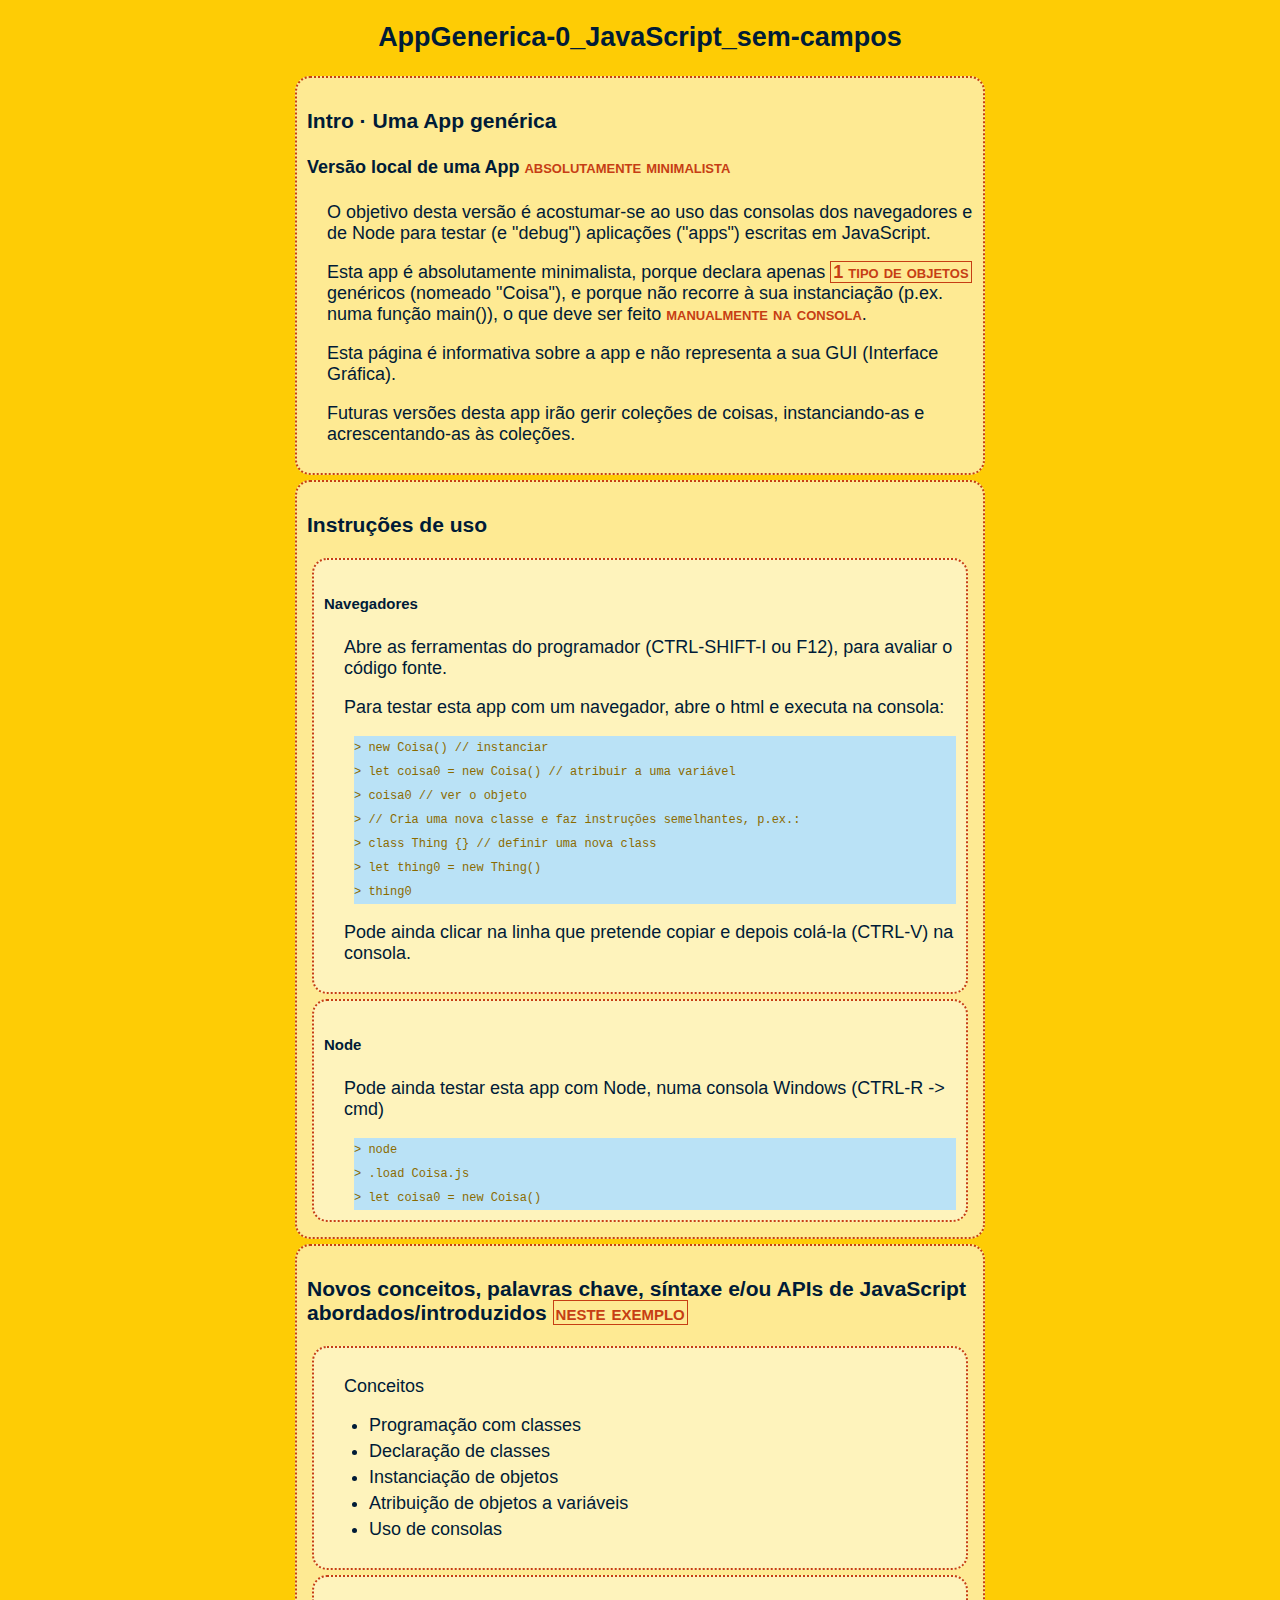
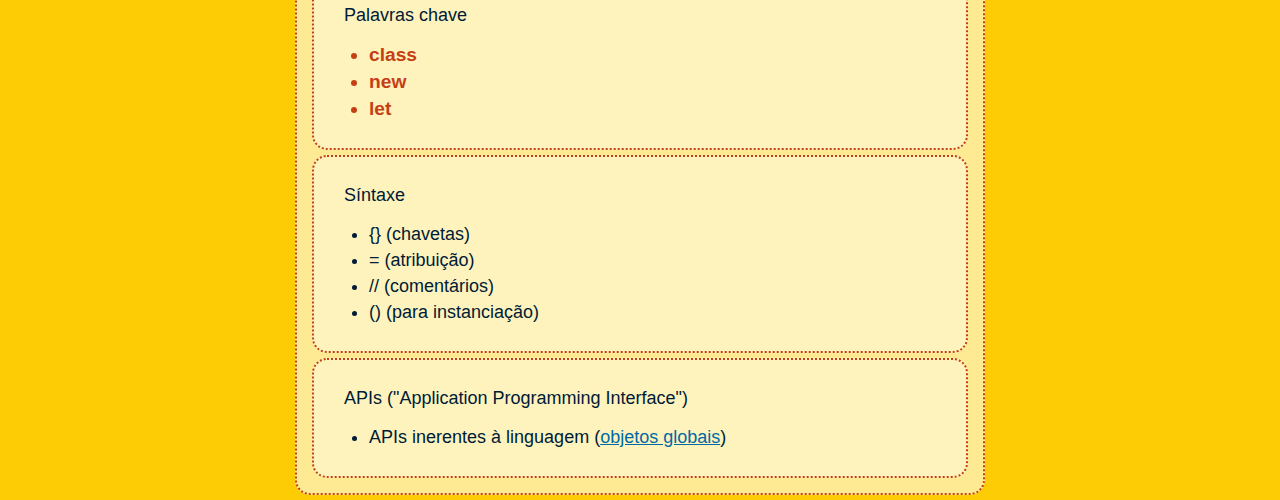
<file: AppGenerica-0_JavaScript_sem-campos-master/index.html>
<!DOCTYPE html>
<html>

	<head>
		<title>AppGenerica-0_JavaScript_sem-campos</title>
		<link rel="stylesheet" href="estilo.css" />
		<meta charset="UTF-8">
		<script src="Coisa.js"></script>
		<script src="preparar.js">// este script não pertence à formação</script>
	</head>

	<body onload="preparar()">
		<h2>AppGenerica-0_JavaScript_sem-campos</h2>
		<article id="intro">
			<header>
				<h3>Intro · Uma App genérica</h3>
				<h4>Versão local de uma App <span>absolutamente minimalista</span></h4>
			</header>
			<p>O objetivo desta versão é acostumar-se ao uso das consolas dos navegadores e de Node para testar (e "debug") aplicações ("apps") escritas em JavaScript.</p>
			<p>
				Esta app é absolutamente minimalista, porque declara apenas <span class="quadro">1 tipo de objetos</span> genéricos (nomeado "Coisa"),
				e porque não recorre à sua instanciação (p.ex. numa função main()), o que deve ser feito <span>manualmente na consola</span>.
			</p>
			<p>Esta página é informativa sobre a app e não representa a sua GUI (Interface Gráfica).</p>
			<p>Futuras versões desta app irão gerir coleções de coisas, instanciando-as e acrescentando-as às coleções.</p>
		</article>
		<article id="uso">
			<header>
				<h3>Instruções de uso</h3>
			</header>
			<section>
				<h5>Navegadores</h5>
				<p>Abre as ferramentas do programador (CTRL-SHIFT-I ou F12), para avaliar o código fonte.</p>
				<p>Para testar esta app com um navegador, abre o html e executa na consola:</p>
				<div class="copiável">
					<code>new Coisa() // instanciar</code>
					<code>let coisa0 = new Coisa() // atribuir a uma variável</code>
					<code>coisa0 // ver o objeto</code>
					<code>// Cria uma nova classe e faz instruções semelhantes, p.ex.:</code>
					<code>class Thing {} // definir uma nova class</code>
					<code>let thing0 = new Thing()</code>
					<code>thing0</code>
				</div>
				<p>Pode ainda clicar na linha que pretende copiar e depois colá-la (CTRL-V)  na consola.</p>
			</section>
			<section>
				<h5>Node</h5>
				<p>Pode ainda testar esta app com Node, numa consola Windows (CTRL-R -> cmd)</p>
				<code>node</code>
				<code>.load Coisa.js</code>
				<code>let coisa0 = new Coisa()</code>
			</section>
		</article>
		<article id="tópicos">
			<header>
				<h3>Novos conceitos, palavras chave, síntaxe e/ou APIs de JavaScript abordados/introduzidos <span class="quadro">neste exemplo</span></h3>
			</header>
			<section id="conceitos">
				<p>Conceitos</p>
				<ul>
					<li>Programação com classes</li>
					<li>Declaração de classes</li>
					<li>Instanciação de objetos</li>
					<li>Atribuição de objetos a variáveis</li>
					<li>Uso de consolas</li>
				</ul>
			</section>
			<section id="palavras">
				<p>Palavras chave</p>
				<ul>
					<li>class</li>
					<li>new</li>
					<li>let</li>
				</ul>
			</section>
			<section id="síntaxe">
				<p>Síntaxe</p>
				<ul>
					<li>{} (chavetas)</li>
					<li>= (atribuição)</li>
					<li>// (comentários)</li>
					<li>() (para instanciação)</li>
				</ul>
			</section>
			<section id="APIs">
				<p>APIs ("Application Programming Interface")</p>
				<ul>
					<li>APIs inerentes à linguagem (<a href="https://developer.mozilla.org/en-US/docs/Web/JavaScript/Reference/Global_Objects" target="_blank">objetos globais</a>)</li>
				</ul>
			</section>
		</article>
	</body>

</html>
</file>
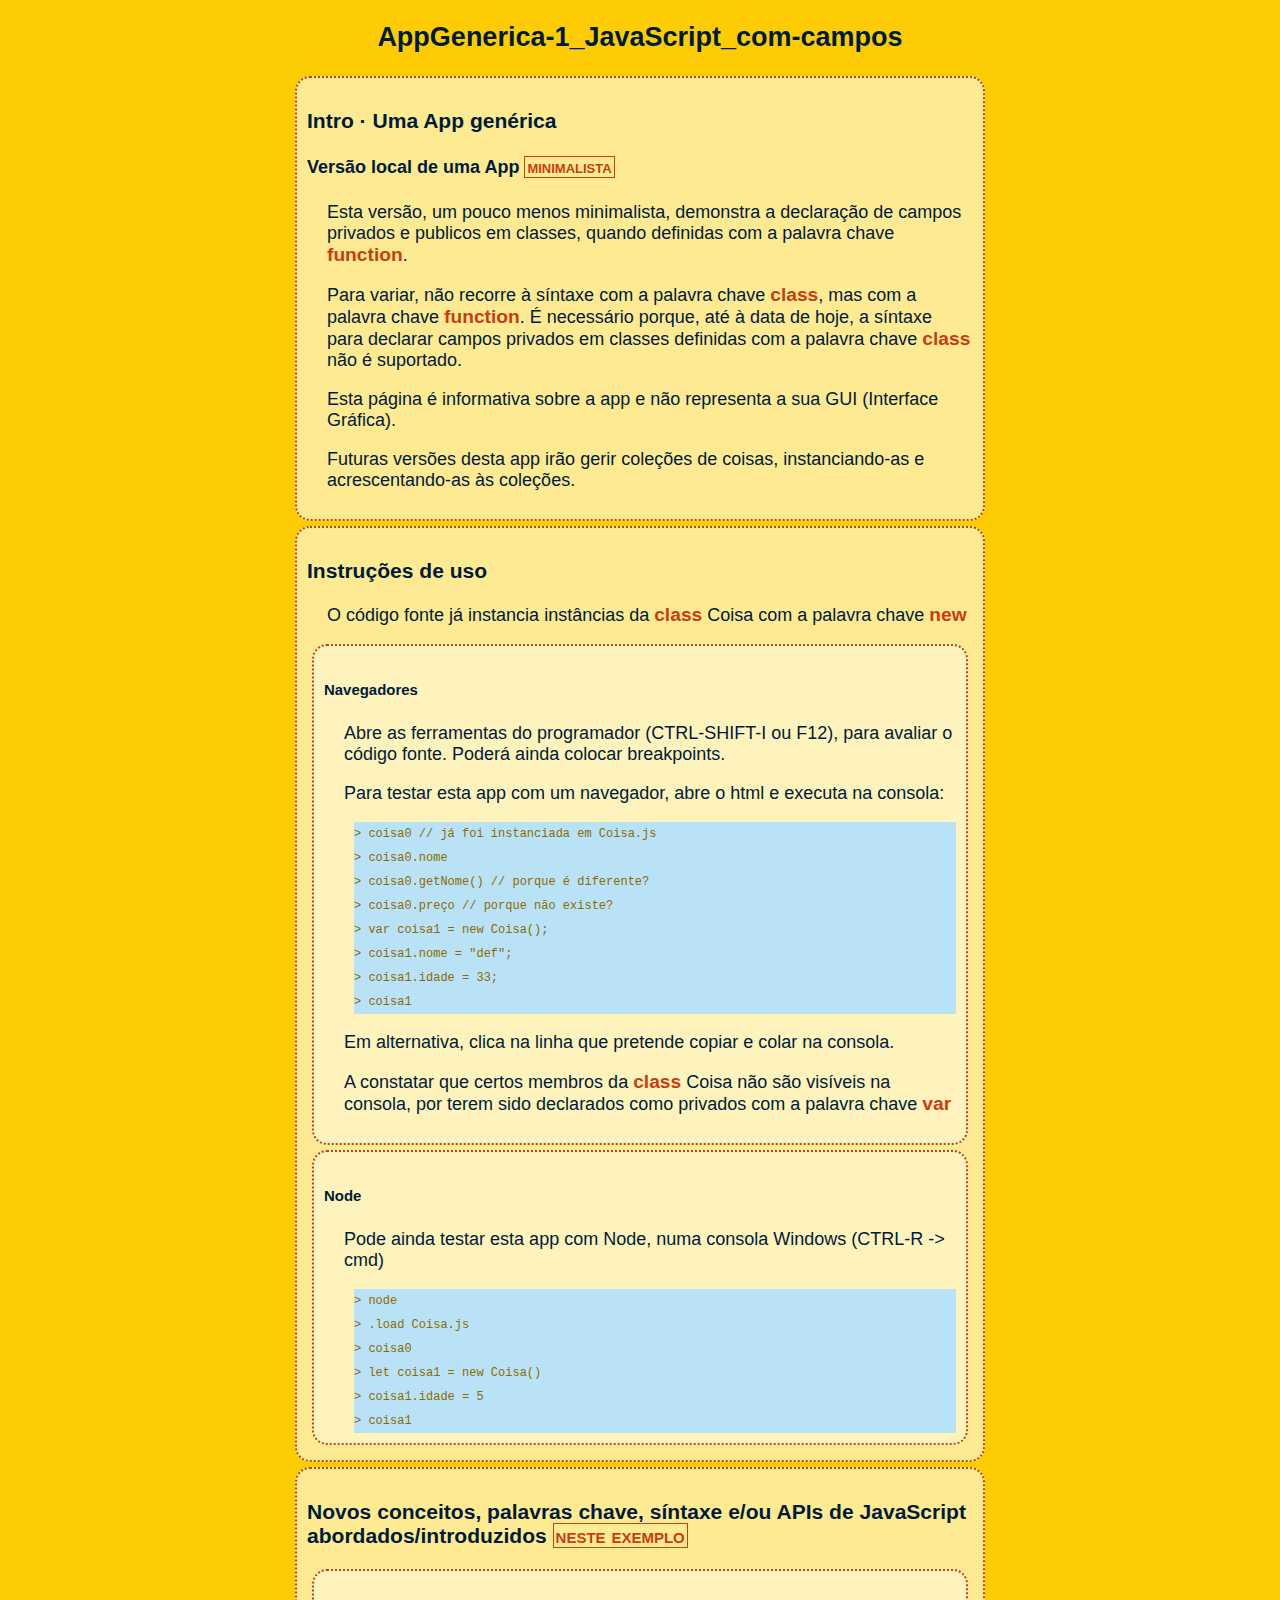
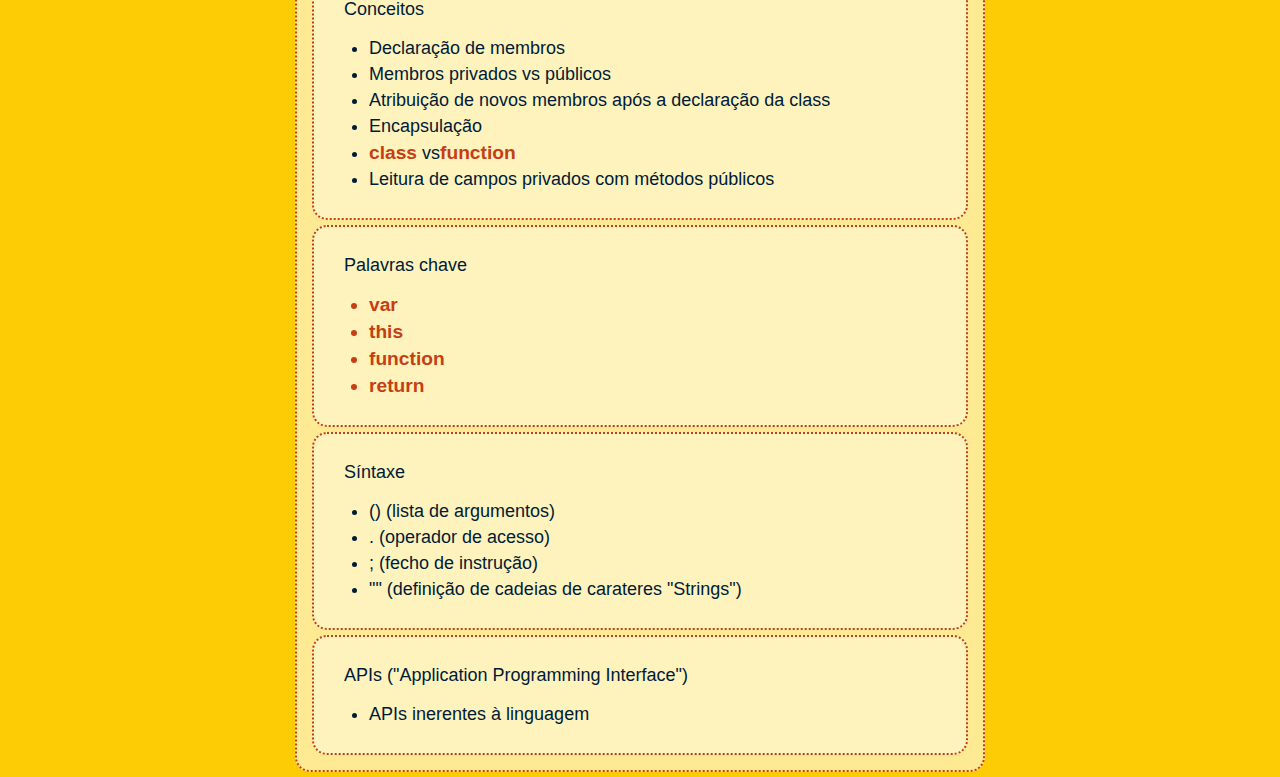
<file: AppGenerica-1_JavaScript_com-campos-master/index.html>
<!DOCTYPE html>
<html>

	<head>
		<title>AppGenerica-1_JavaScript_com-campos</title>
		<link rel="stylesheet" href="estilo.css" />
		<meta charset="UTF-8">
		<script src="Coisa.js"></script>
		<script src="preparar.js"></script>
	</head>

	<body onload="preparar()">
		<h2>AppGenerica-1_JavaScript_com-campos</h2>
		<article id="intro">
			<header>
				<h3>Intro · Uma App genérica</h3>
				<h4>Versão local de uma App <span class="quadro">minimalista</span></h4>
			</header>
			<p>
				Esta versão, um pouco menos minimalista, demonstra a declaração de campos privados e publicos em classes, quando definidas com a palavra chave <span class="keyword">function</span>.
			</p>
			<p>
				Para variar, não recorre à síntaxe com a palavra chave <span class="keyword">class</span>, mas com a palavra chave <span class="keyword">function</span>.
				É necessário porque, até à data de hoje, a síntaxe para declarar campos privados em classes definidas com a palavra chave <span class="keyword">class</span> não é suportado.
			</p>
			<p>Esta página é informativa sobre a app e não representa a sua GUI (Interface Gráfica).</p>
			<p>Futuras versões desta app irão gerir coleções de coisas, instanciando-as e acrescentando-as às coleções.</p>
		</article>
		<article id="uso">
			<header>
				<h3>Instruções de uso</h3>
				<p>O código fonte já instancia instâncias da <span class="keyword">class</span> Coisa com a palavra chave <span class="keyword">new</span></p>
			</header>
			<section>
				<h5>Navegadores</h5>
				<p>Abre as ferramentas do programador (CTRL-SHIFT-I ou F12), para avaliar o código fonte. Poderá ainda colocar breakpoints.</p>
				<p>Para testar esta app com um navegador, abre o html e executa na consola:</p>
				<div class="copiável">
					<code>coisa0  // já foi instanciada em Coisa.js</code>
					<code>coisa0.nome</code>
					<code>coisa0.getNome() // porque é diferente?</code>
					<code>coisa0.preço // porque não existe?</code>
					<code>var coisa1 = new Coisa();</code>
					<code>coisa1.nome = "def";</code>
					<code>coisa1.idade = 33;</code>
					<code>coisa1 </code>
				</div>
				<p>Em alternativa, clica na linha que pretende copiar e colar na consola.</p>
				<p>A constatar que certos membros da <span class="keyword">class</span> Coisa não são visíveis na consola, por terem sido declarados como privados com a palavra chave  <span class="keyword">var</span></p>
			</section>
			<section>
				<h5>Node</h5>
				<p>Pode ainda testar esta app com Node, numa consola Windows (CTRL-R -> cmd)</p>
				<code>node</code>
				<code>.load Coisa.js</code>
				<code>coisa0</code>
				<code>let coisa1 = new Coisa()</code>
				<code>coisa1.idade = 5</code>
				<code>coisa1</code>
			</section>
		</article>
		<article id="tópicos">
			<header>
				<h3>Novos conceitos, palavras chave, síntaxe e/ou APIs de JavaScript abordados/introduzidos <span class="quadro">neste exemplo</span></h3>
			</header>
			<section id="conceitos">
				<p>Conceitos</p>
				<ul>
					<li>Declaração de membros</li>
					<li>Membros privados vs públicos</li>
					<li>Atribuição de novos membros após a declaração da class</li>
					<li>Encapsulação</li>
					<li><span class="keyword">class</span> vs<span class="keyword">function</span></li>
					<li>Leitura de campos privados com métodos públicos</li>
				</ul>
			</section>
			<section id="palavras">
				<p>Palavras chave</p>
				<ul>
					<li>var</li>
					<li>this</li>
					<li>function</li>
					<li>return</li>
				</ul>
			</section>
			<section id="síntaxe">
				<p>Síntaxe</p>
				<ul>
					<li>() (lista de argumentos)</li>
					<li>. (operador de acesso)</li>
					<li>; (fecho de instrução)</li>
					<li>"" (definição de cadeias de carateres "Strings")</li>
				</ul>
			</section>
			<section id="APIs">
				<p>APIs ("Application Programming Interface")</p>
				<ul>
					<li>APIs inerentes à linguagem</li>
				</ul>
			</section>
		</article>
	</body>

</html>
</file>
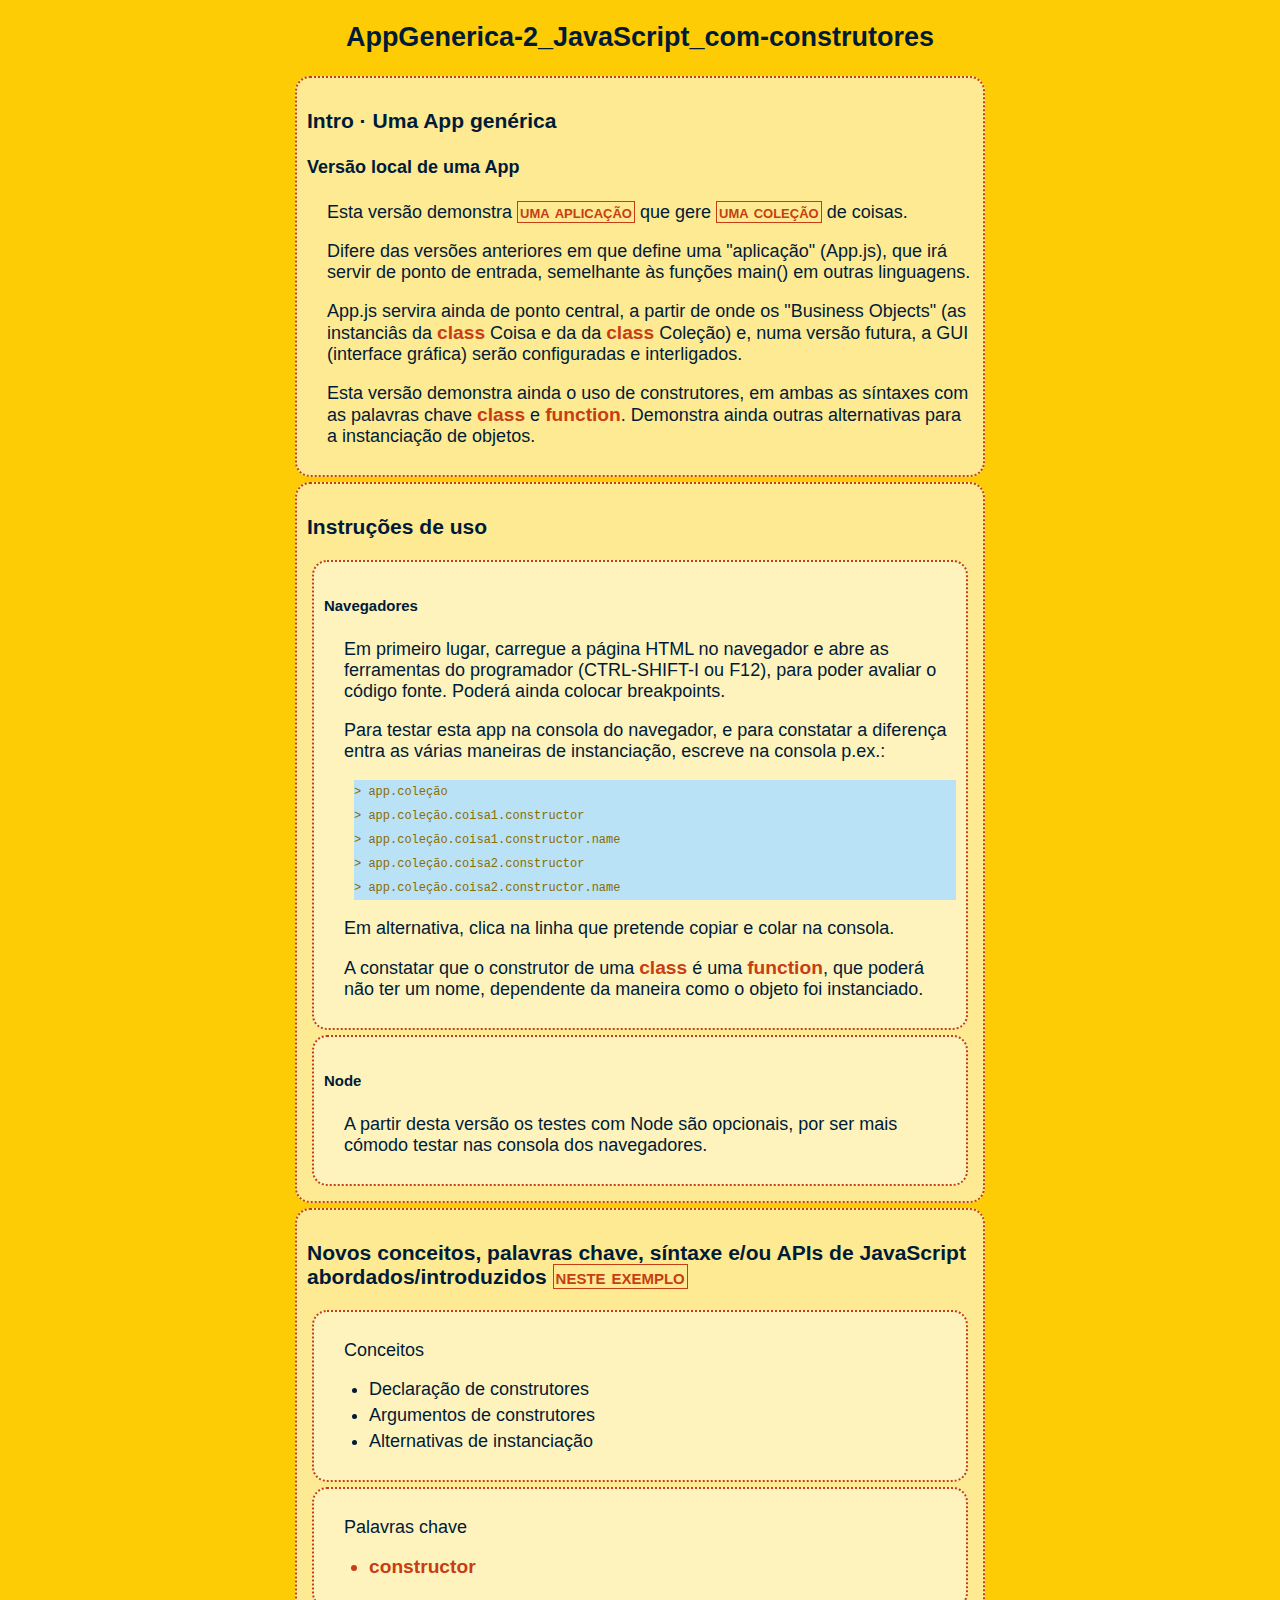
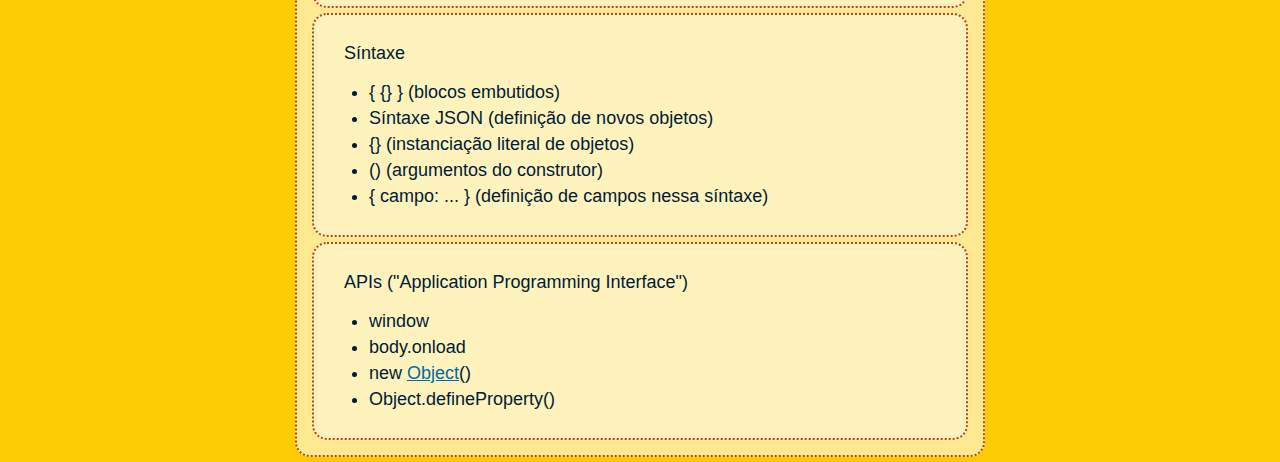
<file: AppGenerica-2_JavaScript_com-construtores-master/index.html>
<!DOCTYPE html>
<html>
	<head>
		<title>AppGenerica-2_JavaScript_com-construtores</title>
		<link rel="stylesheet" href="estilo.css" />
		<meta charset="UTF-8">
		<script src="App.js"></script>
		<script src="Coleção.js"></script>
		<script src="Coisa.js"></script>
		<script src="preparar.js"></script>
	</head>
	<body onload="preparar();window.app = new App()">
		<h2>AppGenerica-2_JavaScript_com-construtores</h2>
		<article id="intro">
			<header>
				<h3>Intro · Uma App genérica</h3>
				<h4>Versão local de uma App</h4>
			</header>
			<p>Esta versão demonstra <span class="quadro">uma aplicação</span> que gere <span class="quadro">uma coleção</span> de coisas.</p>
			<p>	Difere das versões anteriores em que define uma "aplicação" (App.js), que irá servir de ponto de entrada, semelhante às funções main() em outras linguagens.</p>
			<p>
				App.js servira ainda de ponto central, a partir de onde os "Business Objects"
				(as instanciâs da <span class="keyword">class</span> Coisa e da da <span class="keyword">class</span> Coleção)
				e, numa versão futura, a GUI (interface gráfica) serão configuradas e interligados.
			</p>
			<p>
				Esta versão demonstra ainda o uso de construtores, em ambas as síntaxes com as palavras chave <span class="keyword">class</span> e <span class="keyword">function</span>.
				Demonstra ainda outras alternativas para a instanciação de objetos.
			</p>
		</article>
		<article id="uso">
			<header>
				<h3>Instruções de uso</h3>
				<p></p>
			</header>
			<section>
				<h5>Navegadores</h5>
				<p>Em primeiro lugar, carregue a página HTML no navegador e abre as ferramentas do programador (CTRL-SHIFT-I ou F12), para poder avaliar o código fonte. Poderá ainda colocar breakpoints.</p>
				<p>Para testar esta app na consola do navegador, e para constatar a diferença entra as várias maneiras de instanciação, escreve na consola p.ex.:</p>
				<div class="copiável">
					<code>app.coleção</code>
					<code>app.coleção.coisa1.constructor</code>
					<code>app.coleção.coisa1.constructor.name</code>
					<code>app.coleção.coisa2.constructor</code>
					<code>app.coleção.coisa2.constructor.name</code>
				</div>
				<p>Em alternativa, clica na linha que pretende copiar e colar na consola.</p>
				<p>A constatar que o construtor de uma <span class="keyword">class</span> é uma <span class="keyword">function</span>, que poderá não ter um nome, dependente da maneira como o objeto foi instanciado.</p>
			</section>
			<section>
				<h5>Node</h5>
				<p>A partir desta versão os testes com Node são opcionais, por ser mais cómodo testar nas consola dos navegadores.</p>
			</section>
		</article>

		<article id="tópicos">
			<header>
				<h3>Novos conceitos, palavras chave, síntaxe e/ou APIs de JavaScript abordados/introduzidos <span class="quadro">neste exemplo</span></h3>
			</header>
			<section id="conceitos">
				<p>Conceitos</p>
				<ul>
					<li>Declaração de construtores</li>
					<li>Argumentos de construtores</li>
					<li>Alternativas de instanciação</li>
				</ul>
			</section>
			<section id="palavras">
				<p>Palavras chave</p>
				<ul>
					<li>constructor</li>
				</ul>
			</section>
			<section id="síntaxe">
				<p>Síntaxe</p>
				<ul>
					<li>{ {} } (blocos embutidos)</li>
					<li>Síntaxe JSON (definição de novos objetos)</li>
					<li>{} (instanciação literal de objetos)</li>
					<li>() (argumentos do construtor)</li>
					<li>{ campo: ... } (definição de campos nessa síntaxe)</li>
				</ul>
			</section>
			<section id="APIs">
				<p>APIs ("Application Programming Interface")</p>
				<ul>
					<li>window</li>
					<li>body.onload</li>
					<li>new <a href="https://developer.mozilla.org/en-US/docs/Web/JavaScript/Reference/Global_Objects/Object" target="_blank">Object</a>()</li>
					<li>Object.defineProperty()</li>
				</ul>
			</section>
		</article>

	</body>
</html>
</file>
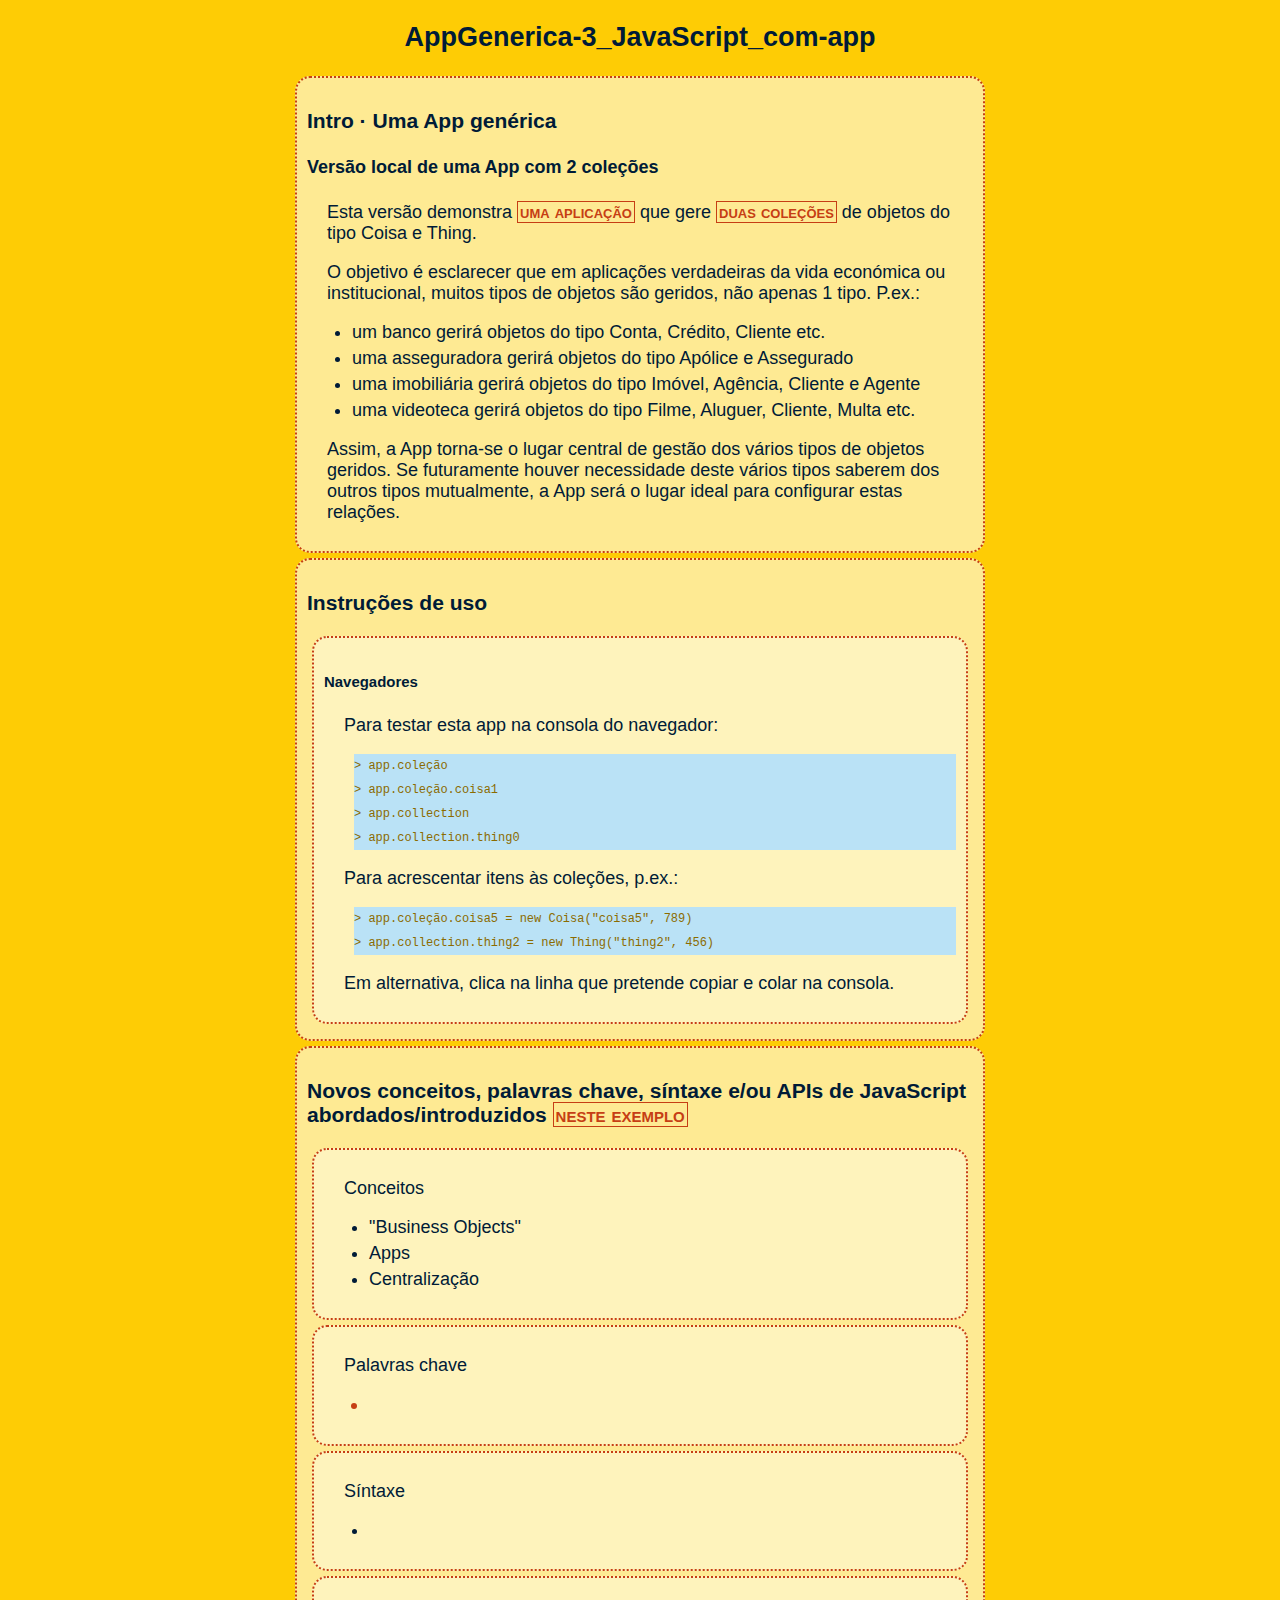
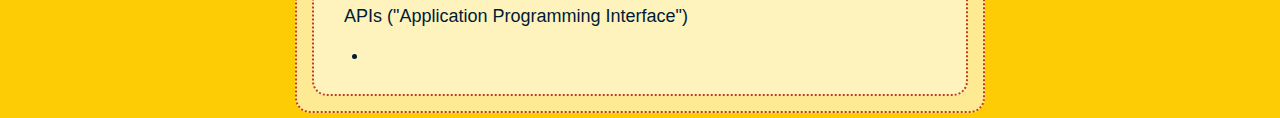
<file: AppGenerica-3_JavaScript_com-app-master/index.html>
<!DOCTYPE html>
<html>
	<head>
		<title>AppGenerica-3_JavaScript_com-app</title>
		<meta charset="UTF-8">
		<link rel="stylesheet" href="estilo.css"/>
		<script src="App.js"></script>
		<script src="Coleção.js"></script>
		<script src="Coisa.js"></script>
		<script src="Collection.js"></script>
		<script src="Thing.js"></script>
		<script src="preparar.js"></script>
	</head>
	<body onload="preparar();window.app = new App()">
		<h2>AppGenerica-3_JavaScript_com-app</h2>
		<article id="intro">
			<header>
				<h3>Intro · Uma App genérica</h3>
				<h4>Versão local de uma App com  2 coleções</h4>
			</header>
			<p>Esta versão demonstra <span class="quadro">uma aplicação</span> que gere <span class="quadro">duas coleções</span> de objetos do tipo Coisa e Thing.</p>
			<p>O objetivo é esclarecer que em aplicações verdadeiras da vida económica ou institucional, muitos tipos de objetos são geridos, não apenas 1 tipo. P.ex.:</p>
			<ul>
				<li>um banco gerirá objetos do tipo Conta, Crédito, Cliente etc.</li>
				<li>uma asseguradora gerirá objetos do tipo Apólice e Assegurado</li>
				<li>uma imobiliária gerirá objetos do tipo Imóvel, Agência, Cliente e Agente</li>
				<li>uma videoteca gerirá objetos do tipo Filme, Aluguer, Cliente, Multa etc.</li>
			</ul>
			<p>Assim, a App torna-se o lugar central de gestão dos vários tipos de objetos geridos.
				Se futuramente houver necessidade deste vários tipos saberem dos outros tipos mutualmente, a App será o lugar ideal para configurar estas relações.</p>
		</article>
		<article id="uso">
			<header>
				<h3>Instruções de uso</h3>
				<p></p>
			</header>
			<section>
				<h5>Navegadores</h5>
				<p>Para testar esta app na consola do navegador:</p>
				<div class="copiável">
					<code>app.coleção</code>
					<code>app.coleção.coisa1</code>
					<code>app.collection</code>
					<code>app.collection.thing0</code>
				</div>
				<p>Para acrescentar itens às coleções, p.ex.:</p>
				<div class="copiável">
					<code>app.coleção.coisa5 = new Coisa("coisa5", 789)</code>
					<code>app.collection.thing2 = new Thing("thing2", 456)</code>
				</div>
				<p>Em alternativa, clica na linha que pretende copiar e colar na consola.</p>
			</section>
		</article>

		<article id="tópicos">
			<header>
				<h3>Novos conceitos, palavras chave, síntaxe e/ou APIs de JavaScript abordados/introduzidos <span class="quadro">neste exemplo</span></h3>
			</header>
			<section id="conceitos">
				<p>Conceitos</p>
				<ul>
					<li>"Business Objects"</li>
					<li>Apps</li>
					<li>Centralização</li>
				</ul>
			</section>
			<section id="palavras">
				<p>Palavras chave</p>
				<ul>
					<li></li>
				</ul>
			</section>
			<section id="síntaxe">
				<p>Síntaxe</p>
				<ul>
					<li></li>
				</ul>
			</section>
			<section id="APIs">
				<p>APIs ("Application Programming Interface")</p>
				<ul>
					<li></li>
				</ul>
			</section>
		</article>

	</body>
</html>
</file>
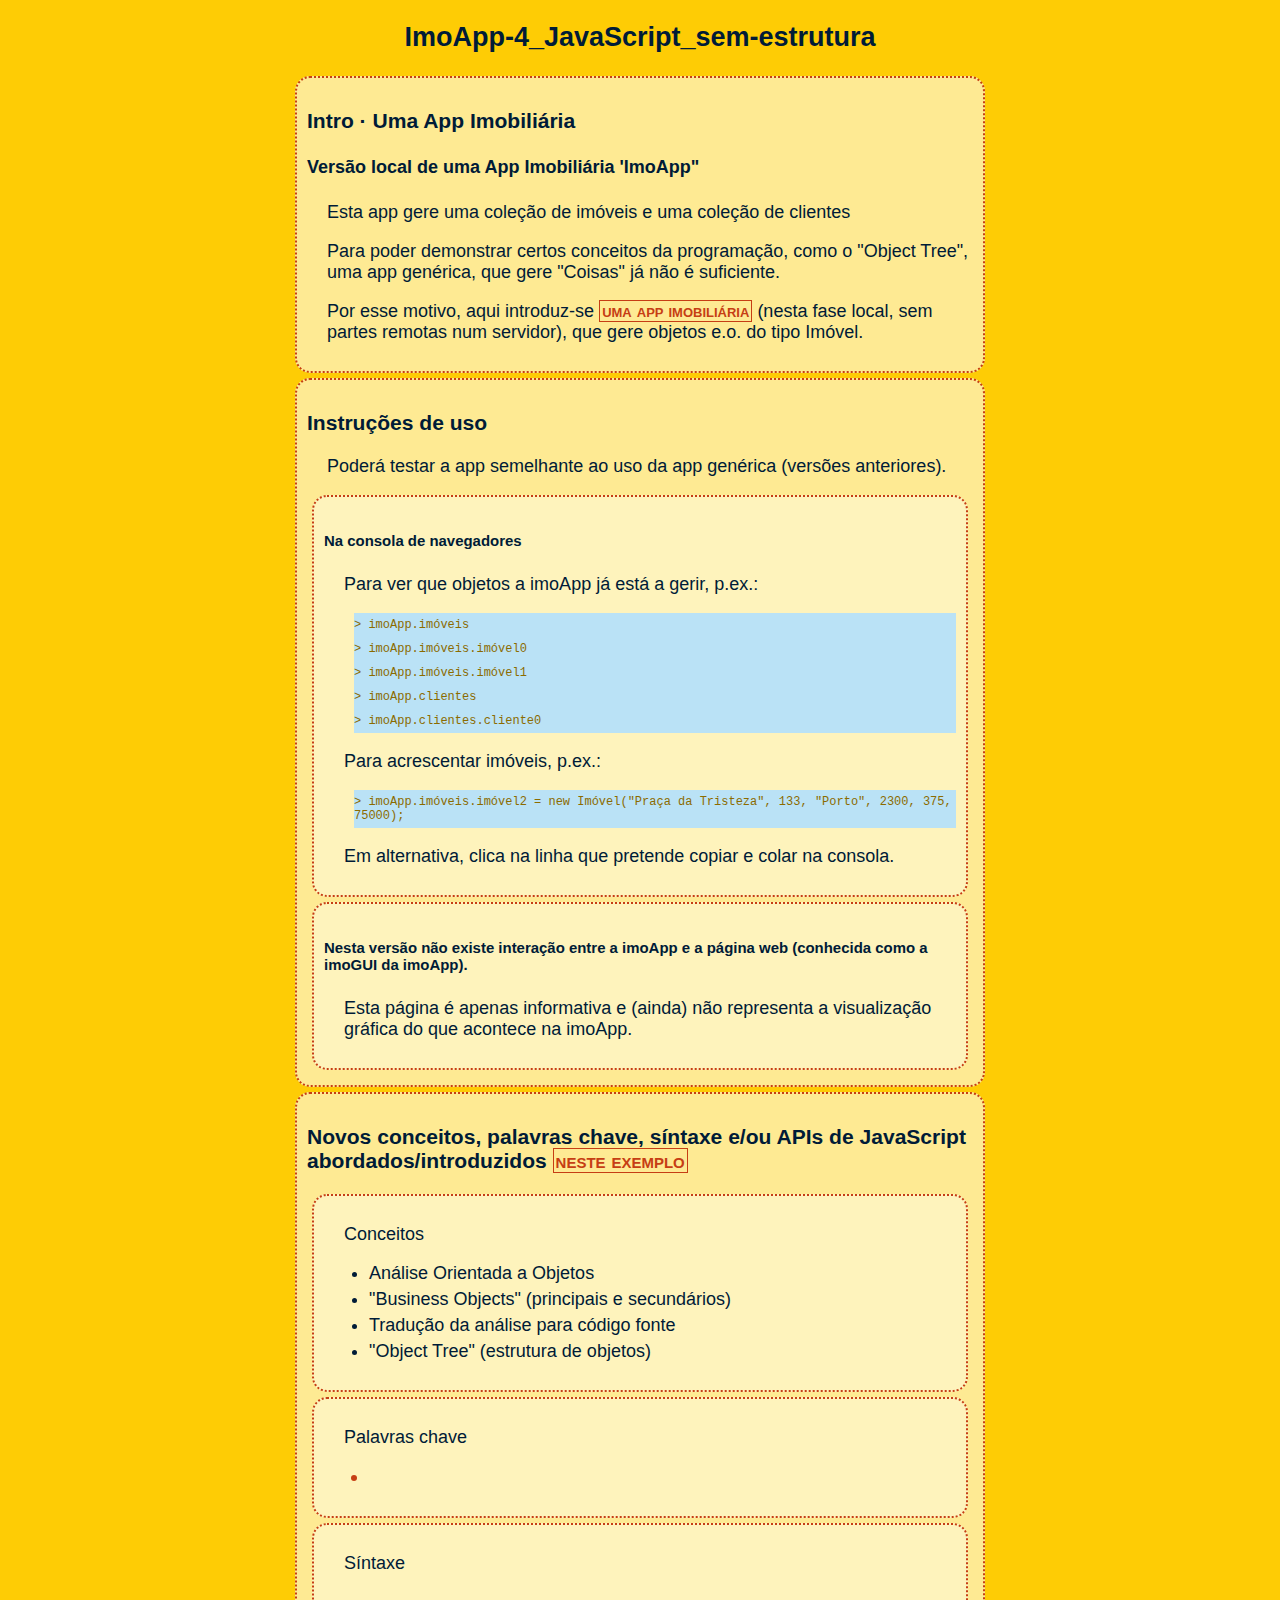
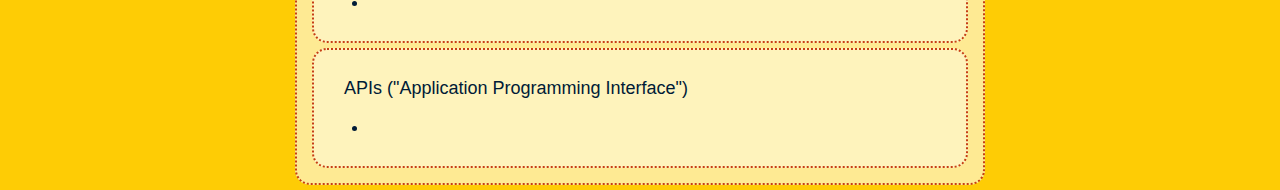
<file: ImoApp-4_JavaScript_sem-estrutura-master/index.html>
<!DOCTYPE html>
<html>
	<head>
		<title>ImoApp-4_JavaScript_sem-estrutura</title>
		<meta charset="UTF-8">
		<link rel="stylesheet" href="estilo.css"/>
		<script src="ImoApp.js"></script>
		<script src="Clientes.js"></script>
		<script src="Imóveis.js"></script>
		<script src="Cliente.js"></script>
		<script src="Imóvel.js"></script>
		<script src="preparar.js"></script>
	</head>
	<body onload="preparar();window.imoApp = new ImoApp()">
		<h2>ImoApp-4_JavaScript_sem-estrutura</h2>
		<article id="intro">
			<header>
				<h3>Intro · Uma App Imobiliária</h3>
				<h4>Versão local de uma App Imobiliária 'ImoApp"</h4>
			</header>
			<p>Esta app gere uma coleção de imóveis e uma coleção de clientes</p>
			<p>Para poder demonstrar certos conceitos da programação, como o "Object Tree", uma app genérica, que gere "Coisas" já não é suficiente.</p>
			<p>Por esse motivo, aqui introduz-se <span class="quadro">uma app imobiliária</span> (nesta fase local, sem partes remotas num servidor), que gere objetos e.o. do tipo Imóvel.</p>
		</article>
		<article id="uso">
			<header>
				<h3>Instruções de uso</h3>
				<p>Poderá testar a app semelhante ao uso da app genérica (versões anteriores).</p>
			</header>
			<section id="consola">
				<h5>Na consola de navegadores</h5>
				<p>Para ver que objetos a imoApp já está a gerir, p.ex.:</p>
				<div class="copiável">
					<code>imoApp.imóveis</code>
					<code>imoApp.imóveis.imóvel0</code>
					<code>imoApp.imóveis.imóvel1</code>
					<code>imoApp.clientes</code>
					<code>imoApp.clientes.cliente0</code>
				</div>
				<p>Para acrescentar imóveis, p.ex.:</p>
				<div class="copiável">
					<code>imoApp.imóveis.imóvel2 = new Imóvel("Praça da Tristeza", 133, "Porto", 2300, 375, 75000);</code>
				</div>
				<p>Em alternativa, clica na linha que pretende copiar e colar na consola.</p>
			</section>
			<section id="GUI">
				<h5>Nesta versão não existe interação entre a imoApp e a página web (conhecida como a imoGUI da imoApp).</h5>
				<p>Esta página é apenas informativa e (ainda) não representa a visualização gráfica do que acontece na imoApp.</p>
			</section>
		</article>

		<article id="tópicos">
			<header>
				<h3>Novos conceitos, palavras chave, síntaxe e/ou APIs de JavaScript abordados/introduzidos <span class="quadro">neste exemplo</span></h3>
			</header>
			<section id="conceitos">
				<p>Conceitos</p>
				<ul>
					<li>Análise Orientada a Objetos</li>
					<li>"Business Objects" (principais e secundários)</li>
					<li>Tradução da análise para código fonte</li>
					<li>"Object Tree" (estrutura de objetos)</li>
				</ul>
			</section>
			<section id="palavras">
				<p>Palavras chave</p>
				<ul>
					<li></li>
				</ul>
			</section>
			<section id="síntaxe">
				<p>Síntaxe</p>
				<ul>
					<li></li>
				</ul>
			</section>
			<section id="APIs">
				<p>APIs ("Application Programming Interface")</p>
				<ul>
					<li></li>
				</ul>
			</section>
		</article>

	</body>
</html>
</file>
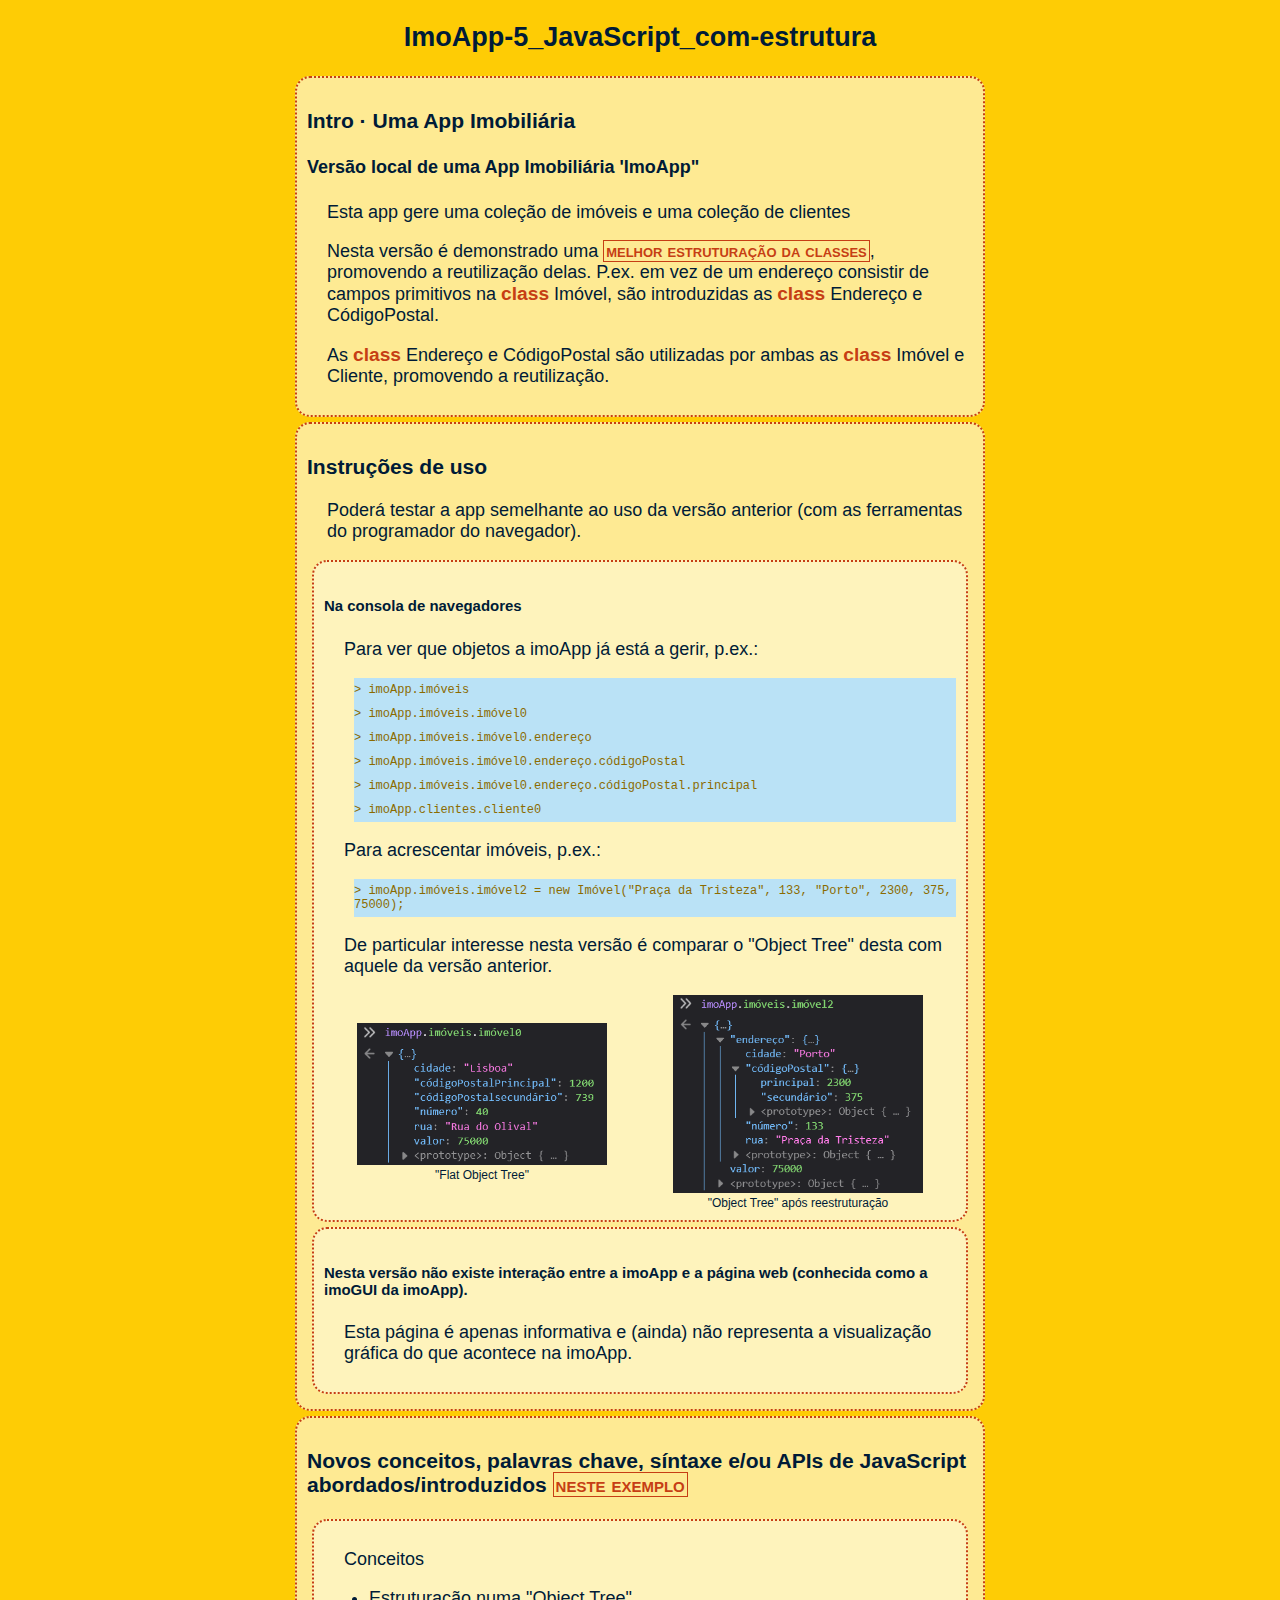
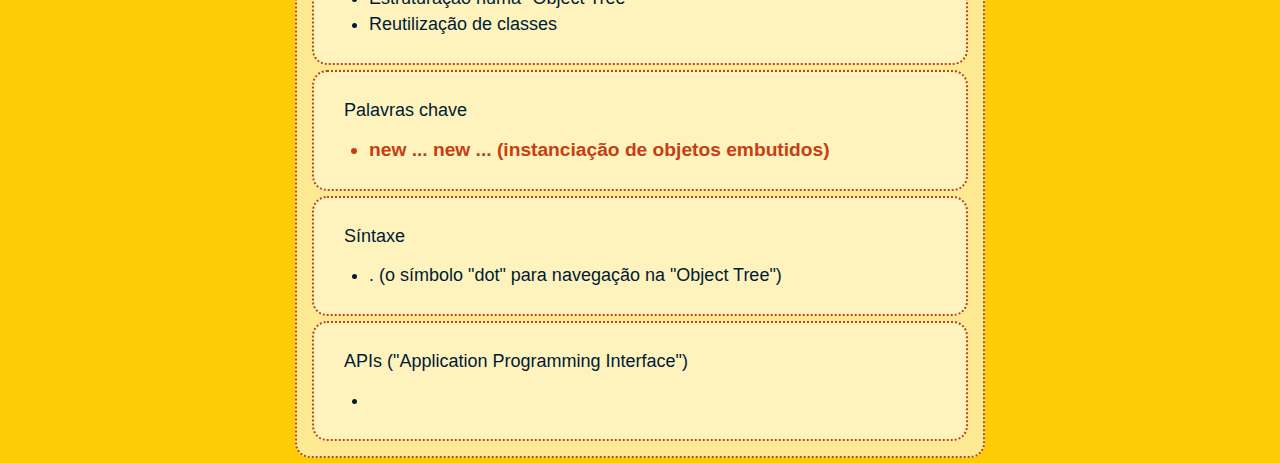
<file: ImoApp-5_JavaScript_com-estrutura-master/index.html>
<!DOCTYPE html>
<html>
	<head>
		<title>ImoApp-5_JavaScript_com-estrutura</title>
		<meta charset="UTF-8">
		<link rel="stylesheet" href="estilo.css"/>
		<script src="ImoApp.js"></script>
		<script src="Clientes.js"></script>
		<script src="Imóveis.js"></script>
		<script src="Cliente.js"></script>
		<script src="Imóvel.js"></script>
		<script src="Endereço.js"></script>
		<script src="CódigoPostal.js"></script>
		<script src="preparar.js"></script>
	</head>
	<body onload="preparar();window.imoApp = new ImoApp()">
		<h2>ImoApp-5_JavaScript_com-estrutura</h2>
		<article id="intro">
			<header>
				<h3>Intro · Uma App Imobiliária</h3>
				<h4>Versão local de uma App Imobiliária 'ImoApp"</h4>
			</header>
			<p>Esta app gere uma coleção de imóveis e uma coleção de clientes</p>
			<p>
				Nesta versão é demonstrado uma <span class="quadro">melhor estruturação da classes</span>, promovendo a reutilização delas.
				P.ex. em vez de um endereço consistir de campos primitivos na <span class="keyword">class</span> Imóvel, são introduzidas as <span class="keyword">class</span> Endereço e CódigoPostal.
			</p>
			<p>As <span class="keyword">class</span> Endereço e CódigoPostal são utilizadas por ambas as <span class="keyword">class</span> Imóvel e Cliente, promovendo a reutilização.</p>
		</article>
		<article id="uso">
			<header>
				<h3>Instruções de uso</h3>
				<p>Poderá testar a app semelhante ao uso da versão anterior  (com as ferramentas do programador do navegador).</p>
			</header>
			<section id="consola">
				<h5>Na consola de navegadores</h5>
				<p>Para ver que objetos a imoApp já está a gerir, p.ex.:</p>
				<div class="copiável">
					<code>imoApp.imóveis</code>
					<code>imoApp.imóveis.imóvel0</code>
					<code>imoApp.imóveis.imóvel0.endereço</code>
					<code>imoApp.imóveis.imóvel0.endereço.códigoPostal</code>
					<code>imoApp.imóveis.imóvel0.endereço.códigoPostal.principal</code>
					<code>imoApp.clientes.cliente0</code>
				</div>
				<p>Para acrescentar imóveis, p.ex.:</p>
				<div class="copiável">
					<code>imoApp.imóveis.imóvel2 = new Imóvel("Praça da Tristeza", 133, "Porto", 2300, 375, 75000);</code>
				</div>
				<p>De particular interesse nesta versão é comparar o "Object Tree" desta com aquele da versão anterior.</p>
				<div class="imagens">
					<figure>
						<img src="sem-object-tree.png" alt="Sem Object Tree"/>
						<figcaption>"Flat Object Tree"</figcaption>
					</figure>
					<figure>
						<img src="object-tree.png" alt="The Object Tree"/>
						<figcaption>"Object Tree" após reestruturação</figcaption>
					</figure>
				</div>
			</section>
			<section id="GUI">
				<h5>Nesta versão não existe interação entre a imoApp e a página web (conhecida como a imoGUI da imoApp).</h5>
				<p>Esta página é apenas informativa e (ainda) não representa a visualização gráfica do que acontece na imoApp.</p>
			</section>
		</article>

		<article id="tópicos">
			<header>
				<h3>Novos conceitos, palavras chave, síntaxe e/ou APIs de JavaScript abordados/introduzidos <span class="quadro">neste exemplo</span></h3>
			</header>
			<section id="conceitos">
				<p>Conceitos</p>
				<ul>
					<li>Estruturação numa "Object Tree"</li>
					<li>Reutilização de classes</li>
				</ul>
			</section>
			<section id="palavras">
				<p>Palavras chave</p>
				<ul>
					<li>new ... new ... (instanciação de objetos embutidos)</li>
				</ul>
			</section>
			<section id="síntaxe">
				<p>Síntaxe</p>
				<ul>
					<li>. (o símbolo "dot" para navegação na "Object Tree")</li>
				</ul>
			</section>
			<section id="APIs">
				<p>APIs ("Application Programming Interface")</p>
				<ul>
					<li></li>
				</ul>
			</section>
		</article>

	</body>
</html>
</file>
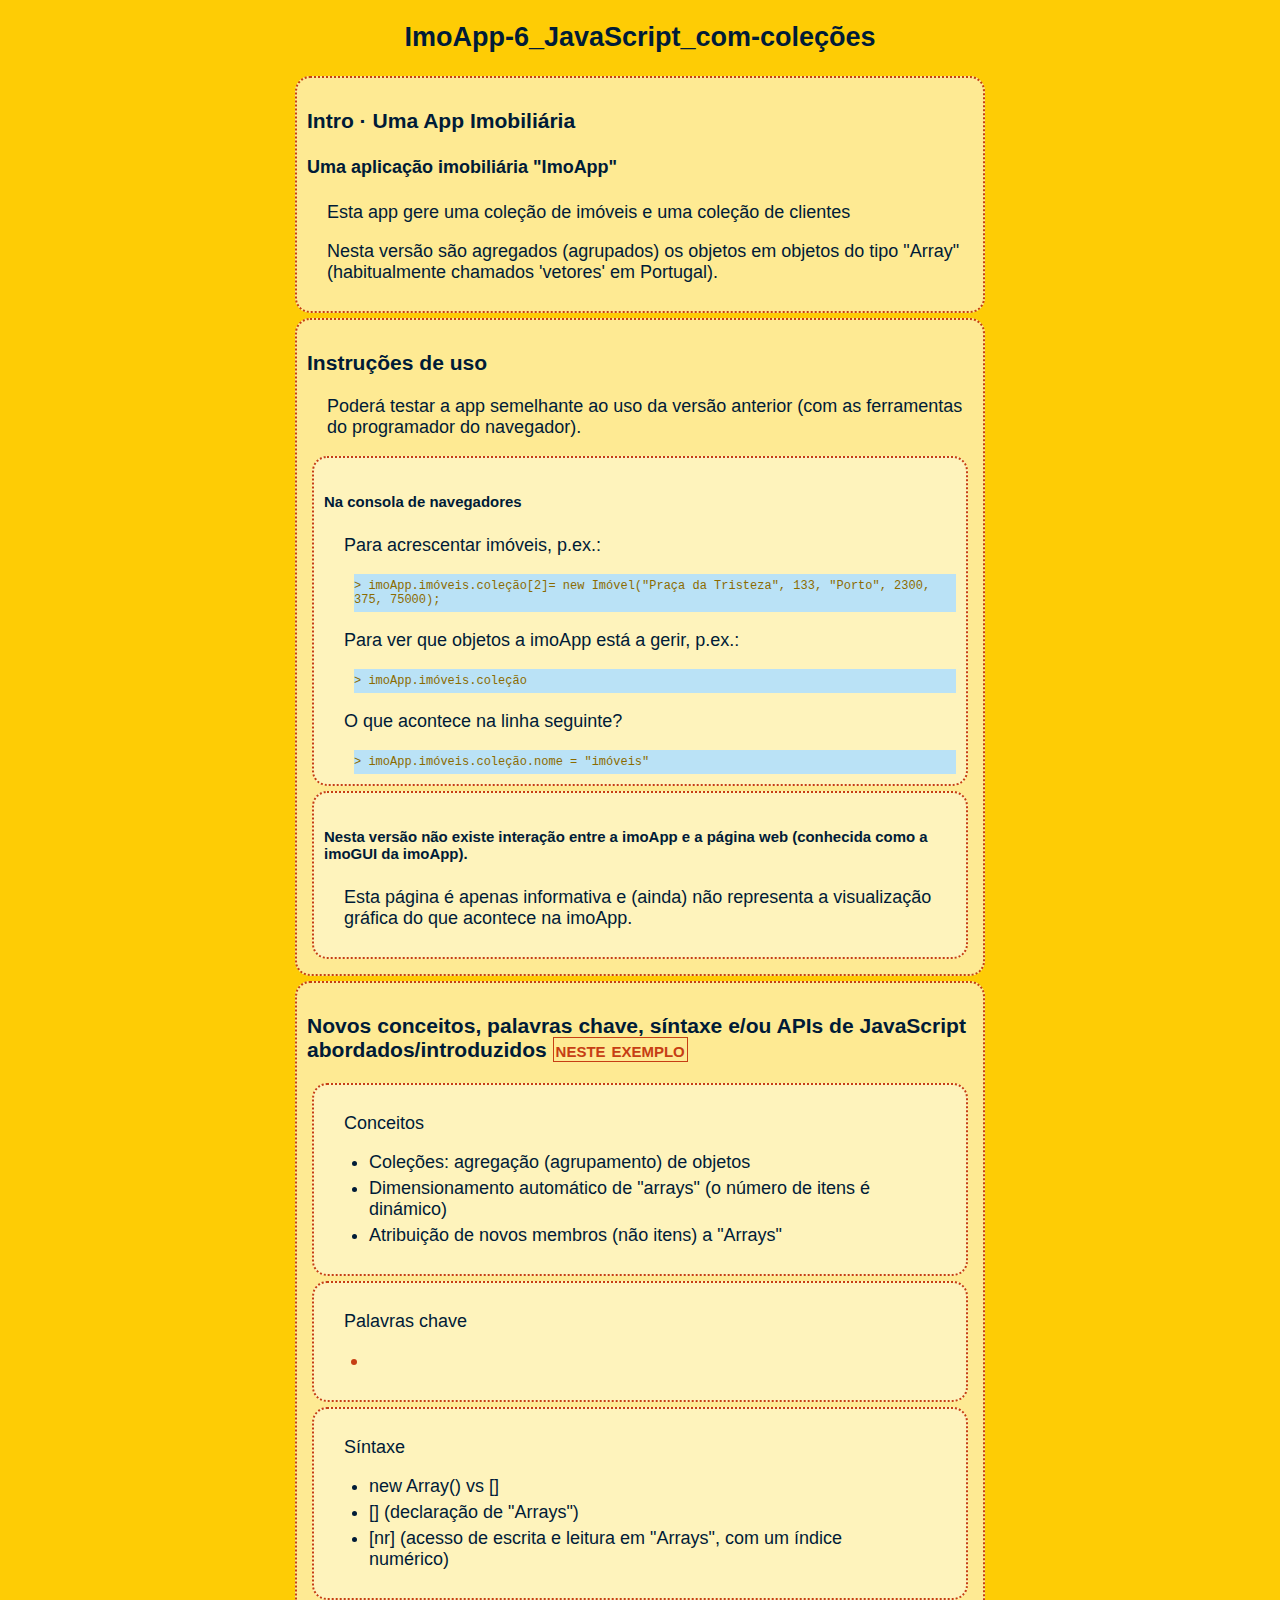
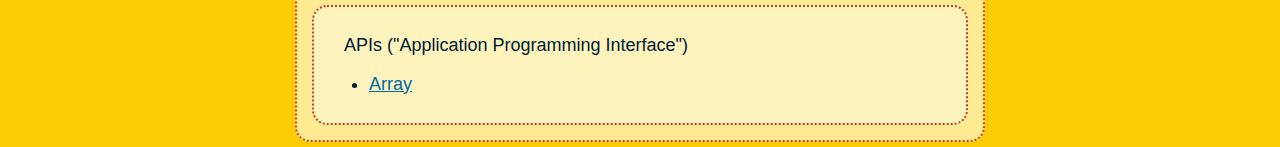
<file: ImoApp-6_JavaScript_com-cole-es-master/index.html>
<!DOCTYPE html>
<html>
	<head>
		<title>ImoApp-6_JavaScript_com-coleções</title>
		<meta charset="UTF-8">
		<link rel="stylesheet" href="estilo.css"/>
		<script src="ImoApp.js"></script>
		<script src="Clientes.js"></script>
		<script src="Imóveis.js"></script>
		<script src="Cliente.js"></script>
		<script src="Imóvel.js"></script>
		<script src="Endereço.js"></script>
		<script src="CódigoPostal.js"></script>
		<script src="preparar.js"></script>
	</head>
	<body onload="preparar();window.imoApp = new ImoApp()">
		<h2>ImoApp-6_JavaScript_com-coleções</h2>
		<article id="intro">
			<header>
				<h3>Intro · Uma App Imobiliária</h3>
				<h4>Uma aplicação imobiliária "ImoApp"</h4>
			</header>
			<p>Esta app gere uma coleção de imóveis e uma coleção de clientes</p>
			<p>Nesta versão são agregados (agrupados) os objetos em objetos do tipo "Array" (habitualmente chamados 'vetores' em Portugal).</p>
		</article>
		<article id="uso">
			<header>
				<h3>Instruções de uso</h3>
				<p>Poderá testar a app semelhante ao uso da versão anterior  (com as ferramentas do programador do navegador).</p>
			</header>
			<section id="consola">
				<h5>Na consola de navegadores</h5>
				<p>Para acrescentar imóveis, p.ex.:</p>
				<div class="copiável">
					<code>imoApp.imóveis.coleção[2]= new Imóvel("Praça da Tristeza", 133, "Porto", 2300, 375, 75000);</code>
				</div>
				<p>Para ver que objetos a imoApp está a gerir, p.ex.:</p>
				<div class="copiável">
					<code>imoApp.imóveis.coleção</code>
				</div>
				<p>O que acontece na linha seguinte?</p>
				<div class="copiável">
					<code>imoApp.imóveis.coleção.nome = "imóveis"</code>
				</div>
			</section>
			<section id="GUI">
				<h5>Nesta versão não existe interação entre a imoApp e a página web (conhecida como a imoGUI da imoApp).</h5>
				<p>Esta página é apenas informativa e (ainda) não representa a visualização gráfica do que acontece na imoApp.</p>
			</section>
		</article>

		<article id="tópicos">
			<header>
				<h3>Novos conceitos, palavras chave, síntaxe e/ou APIs de JavaScript abordados/introduzidos <span class="quadro">neste exemplo</span></h3>
			</header>
			<section id="conceitos">
				<p>Conceitos</p>
				<ul>
					<li>Coleções: agregação (agrupamento) de objetos</li>
					<li>Dimensionamento automático de "arrays" (o número de itens é dinámico)</li>
					<li>Atribuição de novos membros (não itens) a "Arrays"</li>
				</ul>
			</section>
			<section id="palavras">
				<p>Palavras chave</p>
				<ul>
					<li></li>
				</ul>
			</section>
			<section id="síntaxe">
				<p>Síntaxe</p>
				<ul>
					<li>new Array() vs []</li>
					<li>[] (declaração de "Arrays")</li>
					<li>[nr] (acesso de escrita e leitura em "Arrays", com um índice numérico)</li>
				</ul>
			</section>
			<section id="APIs">
				<p>APIs ("Application Programming Interface")</p>
				<ul>
					<li><a href="https://developer.mozilla.org/en-US/docs/Web/JavaScript/Reference/Global_Objects/Array" target="_blank">Array</a></li>
				</ul>
			</section>
		</article>

	</body>
</html>
</file>
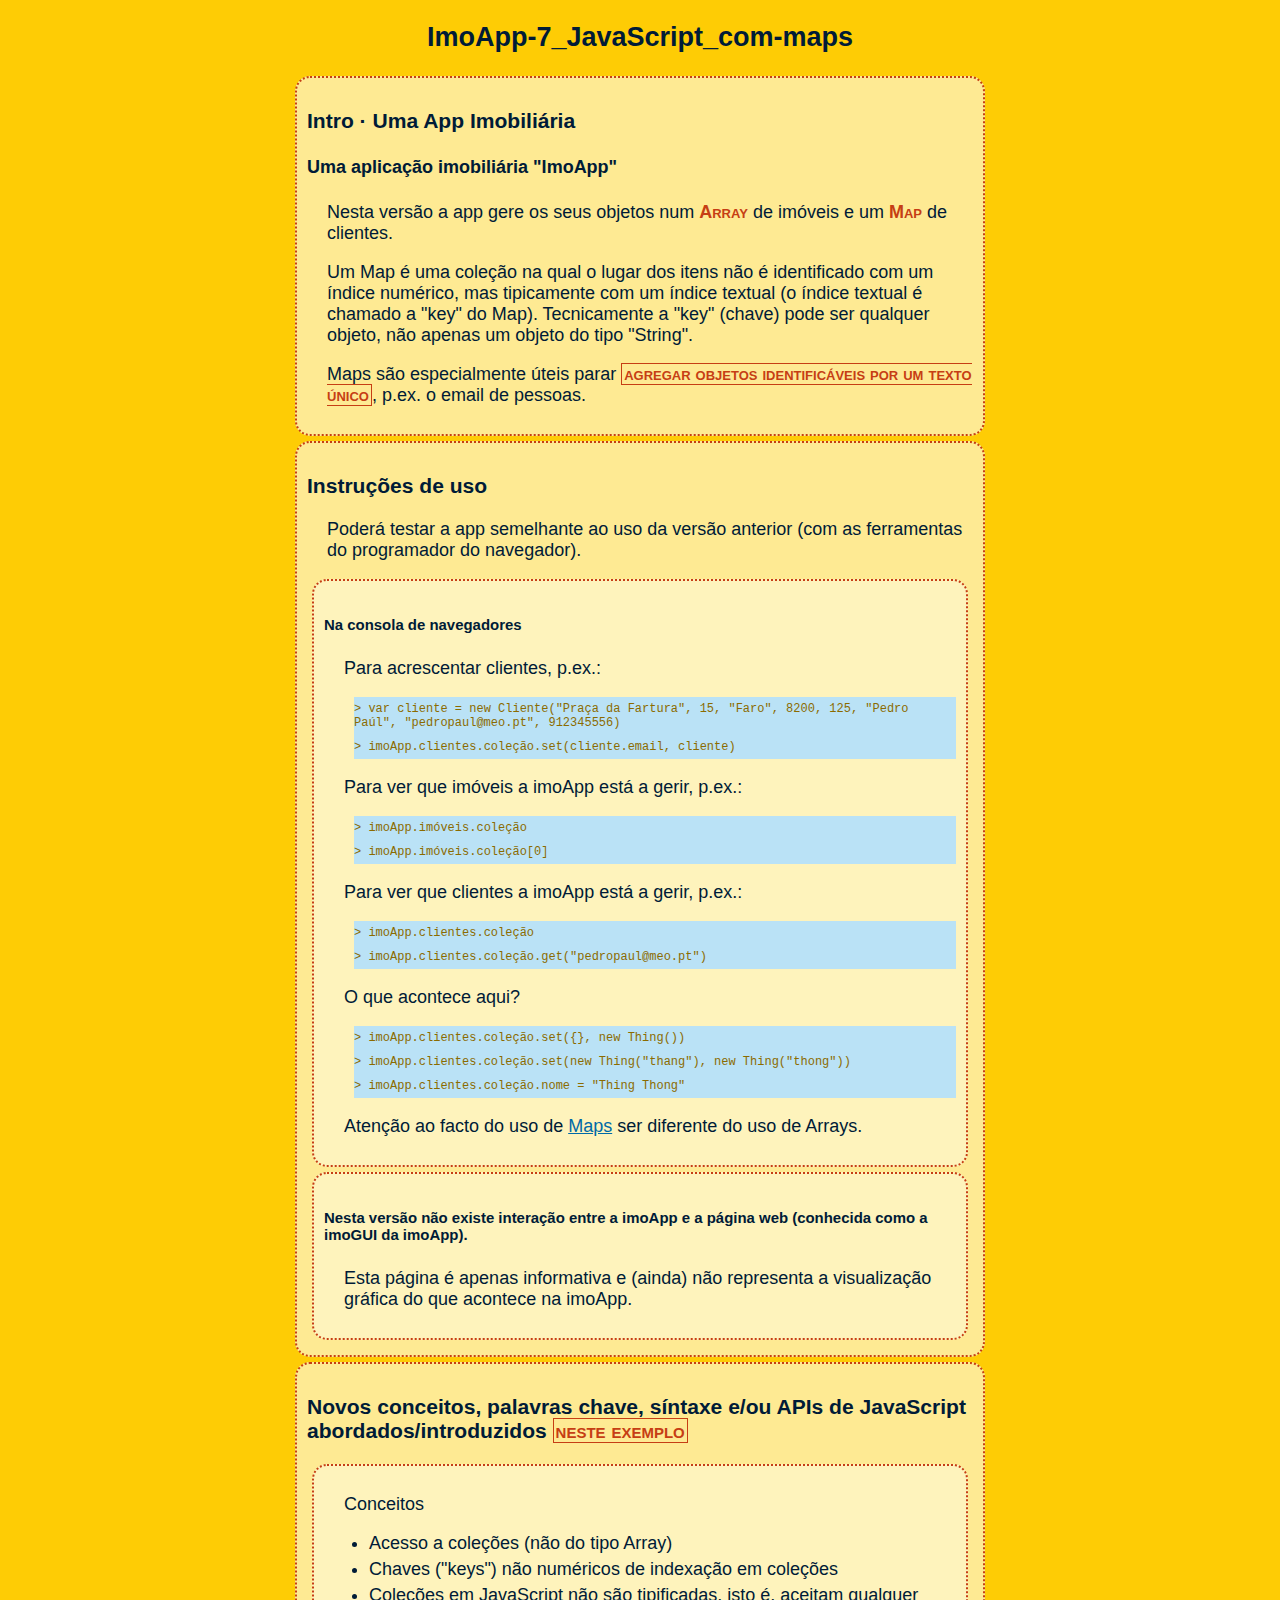
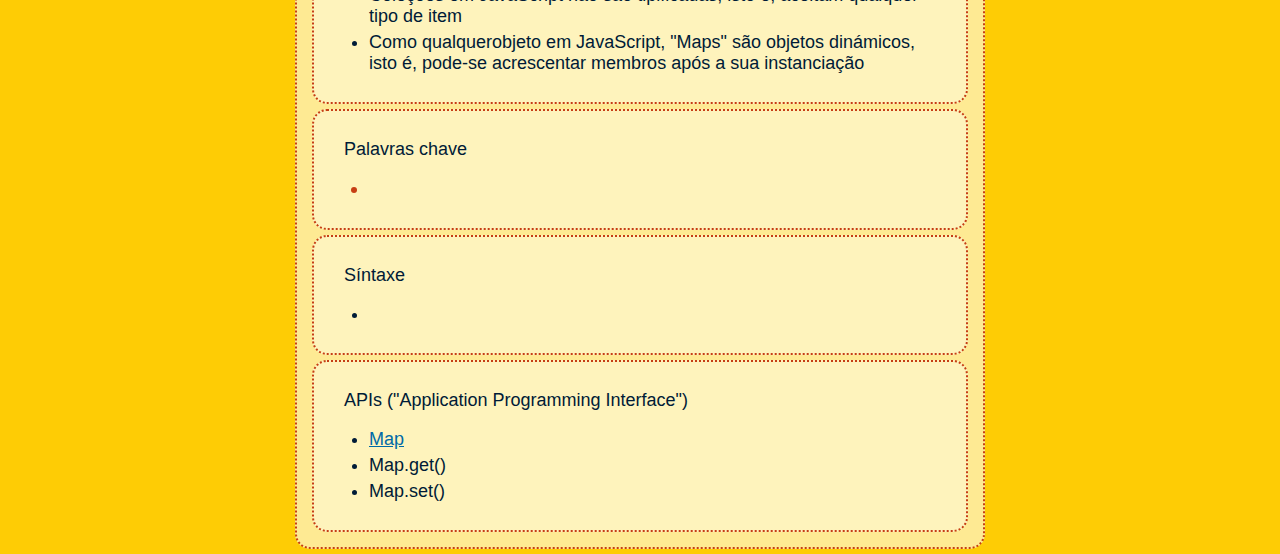
<file: ImoApp-7_JavaScript_com-maps-master/index.html>
<!DOCTYPE html>
<html>
	<head>
		<title>ImoApp-7_JavaScript_com-maps</title>
		<meta charset="UTF-8">
		<link rel="stylesheet" href="estilo.css"/>
		<script src="ImoApp.js"></script>
		<script src="Clientes.js"></script>
		<script src="Imóveis.js"></script>
		<script src="Cliente.js"></script>
		<script src="Imóvel.js"></script>
		<script src="Endereço.js"></script>
		<script src="CódigoPostal.js"></script>
		<script src="Thing.js"></script>
		<script src="preparar.js"></script>
	</head>
	<body onload="preparar();window.imoApp = new ImoApp()">
		<h2>ImoApp-7_JavaScript_com-maps</h2>
		<article id="intro">
			<header>
				<h3>Intro · Uma App Imobiliária</h3>
				<h4>Uma aplicação imobiliária "ImoApp"</h4>
			</header>
			<p>Nesta versão a app gere os seus objetos num <span>Array</span> de imóveis e um <span>Map</span> de clientes.</p>
			<p>
				Um Map é uma coleção na qual o lugar dos itens não é identificado com um índice numérico, mas tipicamente com um índice textual (o índice textual é chamado a "key" do Map).
				Tecnicamente a "key" (chave) pode ser qualquer objeto, não apenas um objeto do tipo "String".
			</p>
			<p>Maps são especialmente úteis parar <span class="quadro">agregar objetos identificáveis por um texto único</span>, p.ex. o email de pessoas.</p>
		</article>
		<article id="uso">
			<header>
				<h3>Instruções de uso</h3>
				<p>Poderá testar a app semelhante ao uso da versão anterior  (com as ferramentas do programador do navegador).</p>
			</header>
			<section id="consola">
				<h5>Na consola de navegadores</h5>
				<p>Para acrescentar clientes, p.ex.:</p>
				<div class="copiável">
					<code>var cliente = new Cliente("Praça da Fartura", 15, "Faro", 8200, 125, "Pedro Paúl", "pedropaul@meo.pt", 912345556)	</code>
					<code>imoApp.clientes.coleção.set(cliente.email, cliente)</code>
				</div>
				<p>Para ver que imóveis a imoApp está a gerir, p.ex.:</p>
				<div class="copiável">
					<code>imoApp.imóveis.coleção</code>
					<code>imoApp.imóveis.coleção[0]</code>
				</div>
				<p>Para ver que clientes a imoApp está a gerir, p.ex.:</p>
				<div class="copiável">
					<code>imoApp.clientes.coleção</code>
					<code>imoApp.clientes.coleção.get("pedropaul@meo.pt")</code>
				</div>
				<p>O que acontece aqui?</p>
				<div class="copiável">
					<code>imoApp.clientes.coleção.set({}, new Thing())</code>
					<code>imoApp.clientes.coleção.set(new Thing("thang"), new Thing("thong"))</code>
					<code>imoApp.clientes.coleção.nome = "Thing Thong"</code>
				</div>
				<p>Atenção ao facto do uso de
					<a href="https://developer.mozilla.org/en-US/docs/Web/JavaScript/Reference/Global_Objects/Map/get" target="_blank">Maps</a> ser diferente do uso de Arrays.
				</p>
			</section>
			<section id="GUI">
				<h5>Nesta versão não existe interação entre a imoApp e a página web (conhecida como a imoGUI da imoApp).</h5>
				<p>Esta página é apenas informativa e (ainda) não representa a visualização gráfica do que acontece na imoApp.</p>
			</section>
		</article>

		<article id="tópicos">
			<header>
				<h3>Novos conceitos, palavras chave, síntaxe e/ou APIs de JavaScript abordados/introduzidos <span class="quadro">neste exemplo</span></h3>
			</header>
			<section id="conceitos">
				<p>Conceitos</p>
				<ul>
					<li>Acesso a coleções (não do tipo Array)</li>
					<li>Chaves ("keys")  não numéricos de indexação em coleções</li>
					<li>Coleções em JavaScript não são tipificadas, isto é, aceitam qualquer tipo de item</li>
					<li>Como qualquerobjeto em JavaScript, "Maps" são objetos dinámicos, isto é, pode-se acrescentar membros após a sua instanciação</li>
				</ul>
			</section>
			<section id="palavras">
				<p>Palavras chave</p>
				<ul>
					<li></li>
				</ul>
			</section>
			<section id="síntaxe">
				<p>Síntaxe</p>
				<ul>
					<li></li>
				</ul>
			</section>
			<section id="APIs">
				<p>APIs ("Application Programming Interface")</p>
				<ul>
					<li><a href="https://developer.mozilla.org/en-US/docs/Web/JavaScript/Reference/Global_Objects/Map" target="_blank">Map</a></li>
					<li>Map.get()</li>
					<li>Map.set()</li>
				</ul>
			</section>
		</article>

	</body>
</html>
</file>
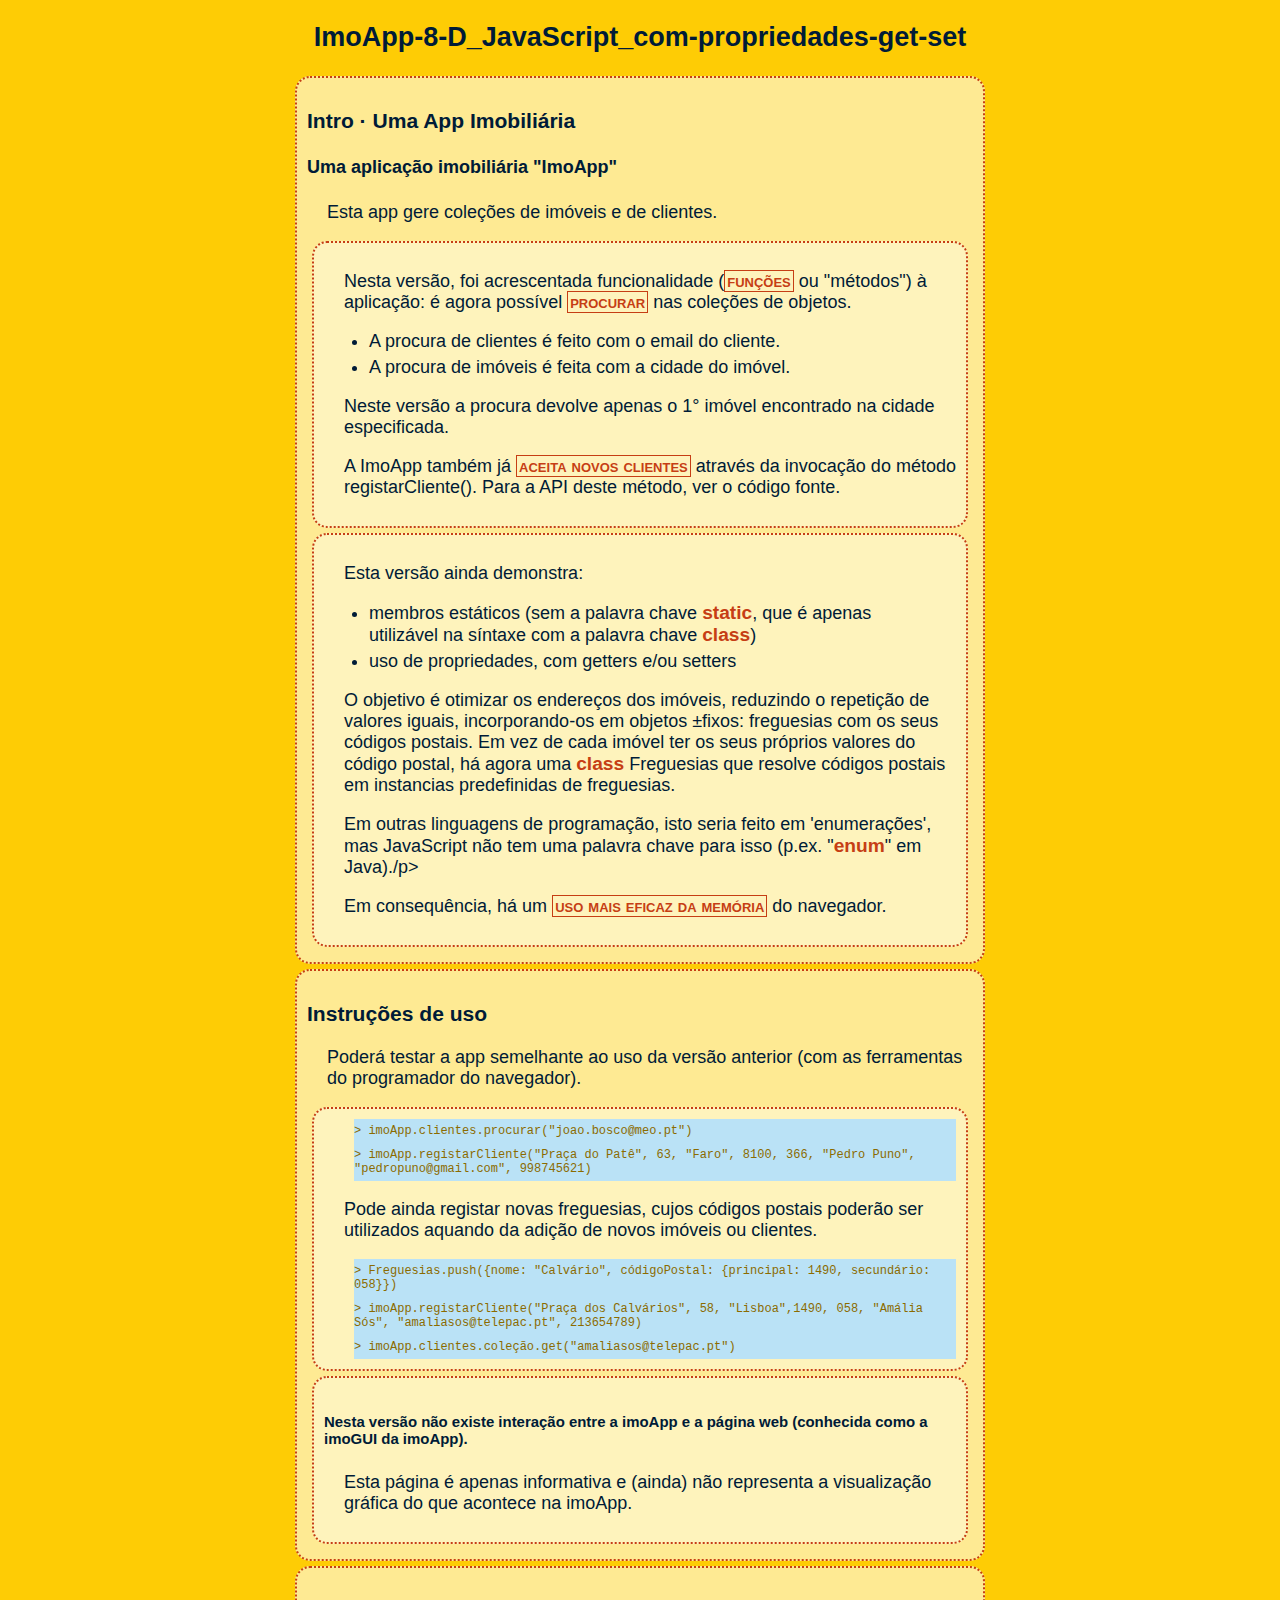
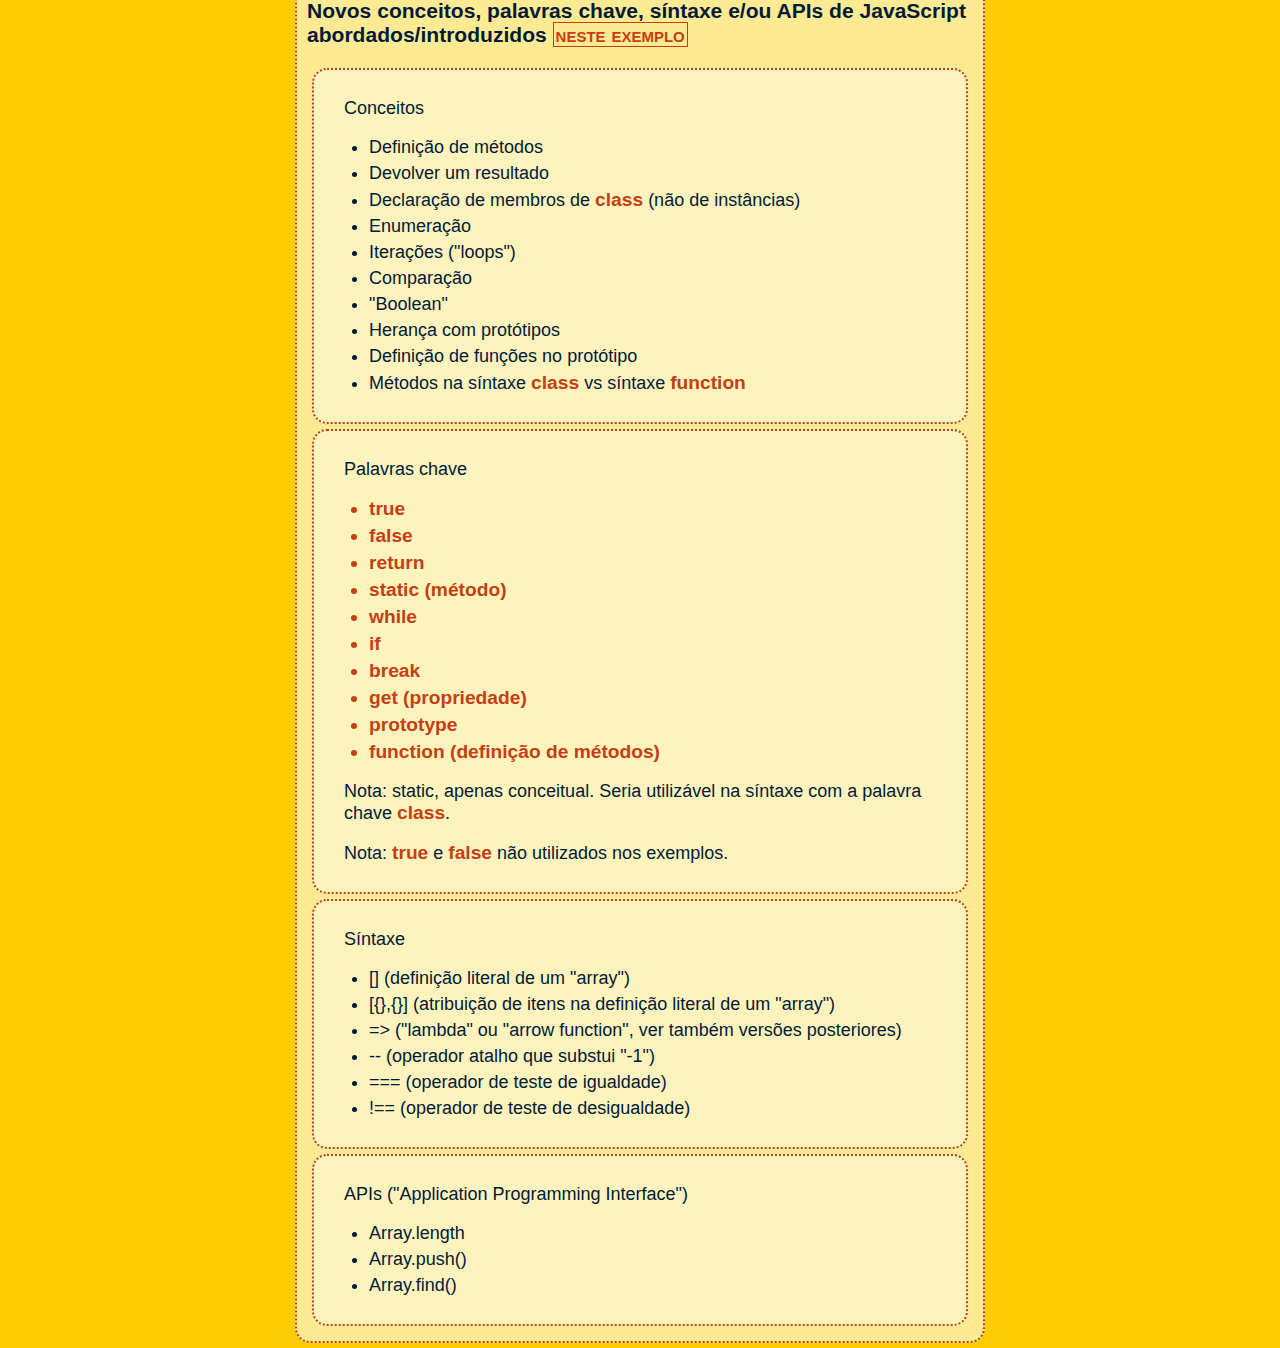
<file: ImoApp-8-D_JavaScript_com-propriedades-get-set-master/index.html>
<!DOCTYPE html>
<html>
	<head>
		<title>
			ImoApp-8-D_JavaScript_com-propriedades-get-set
		</title>
		<meta charset="UTF-8">
		<link rel="stylesheet" href="estilo.css"/>
		<script src="ImoApp.js"></script>
		<script src="Clientes.js"></script>
		<script src="Imóveis.js"></script>
		<script src="Cliente.js"></script>
		<script src="Imóvel.js"></script>
		<script src="Endereço.js"></script>
		<script src="CódigoPostal.js"></script>
		<script src="Freguesias.js"></script>
		<script src="Envios.js"></script>
		<script src="preparar.js"></script>
	</head>
	<body onload="preparar();window.imoApp = new ImoApp()">
		<h2>ImoApp-8-D_JavaScript_com-propriedades-get-set</h2>
		<article id="intro">
			<header>
				<h3>Intro · Uma App Imobiliária</h3>
				<h4>Uma aplicação imobiliária "ImoApp"</h4>
			</header>
			<p>Esta app gere coleções de imóveis e de clientes.</p>
			<section>
				<p>Nesta versão, foi acrescentada funcionalidade (<span class="quadro">funções</span> ou "métodos") à aplicação: é agora possível <span class="quadro">procurar</span> nas coleções de objetos.</p>
				<ul>
					<li>A procura de clientes é feito com o email do cliente.</li>
					<li>A procura de imóveis é feita com a cidade do imóvel.</li>
				</ul>
				<p>	Neste versão a procura devolve apenas o 1° imóvel encontrado na cidade especificada.</p>
				<p>A ImoApp também já <span class="quadro">aceita novos clientes</span> através da invocação do método registarCliente(). Para a API deste método, ver o código fonte.</p>
			</section>
			<section>
				<p>Esta versão ainda demonstra:</p>
				<ul>
					<li> membros estáticos (sem a palavra chave <span class="keyword">static</span>, que é apenas utilizável na síntaxe com a palavra chave <span class="keyword">class</span>)</li>
					<li>uso de propriedades, com getters e/ou setters</li>
				</ul>
				<p>
					O objetivo é otimizar os endereços dos imóveis, reduzindo o repetição de valores iguais, incorporando-os em objetos ±fixos: freguesias com os seus códigos postais.
					Em vez de cada imóvel ter os seus próprios valores do código postal, há agora uma <span class="keyword">class</span> Freguesias que resolve códigos postais em instancias predefinidas de freguesias.
				</p>
				<p>Em outras linguagens de programação, isto seria feito em 'enumerações', mas JavaScript não tem uma palavra chave para isso (p.ex. "<span class="keyword">enum</span>" em Java)./p>
				<p>Em consequência, há um <span class="quadro">uso mais eficaz da memória</span> do navegador.</p>
			</section>
		</article>
		<article id="uso">
			<header>
				<h3>Instruções de uso</h3>
				<p>Poderá testar a app semelhante ao uso da versão anterior  (com as ferramentas do programador do navegador).</p>
			</header>
			<section id="consola">
				<div class="copiável">
					<code>imoApp.clientes.procurar("joao.bosco@meo.pt")</code>
					<code>imoApp.registarCliente("Praça do Patê", 63, "Faro", 8100, 366, "Pedro Puno", "pedropuno@gmail.com", 998745621)</code>
				</div>
				<p>Pode ainda registar novas freguesias, cujos códigos postais poderão ser utilizados aquando da adição de novos imóveis ou clientes.</p>
				<div class="copiável">
					<code>Freguesias.push({nome: "Calvário", códigoPostal: {principal: 1490, secundário: 058}})</code>
					<code>imoApp.registarCliente("Praça dos Calvários", 58, "Lisboa",1490, 058, "Amália Sós", "amaliasos@telepac.pt", 213654789)</code>
					<code>imoApp.clientes.coleção.get("amaliasos@telepac.pt")</code>
				</div>
			</section>
			<section id="GUI">
				<h5>Nesta versão não existe interação entre a imoApp e a página web (conhecida como a imoGUI da imoApp).</h5>
				<p>Esta página é apenas informativa e (ainda) não representa a visualização gráfica do que acontece na imoApp.</p>
			</section>

		</article>

		<article id="tópicos">
			<header>
				<h3>Novos conceitos, palavras chave, síntaxe e/ou APIs de JavaScript abordados/introduzidos <span class="quadro">neste exemplo</span></h3>
			</header>
			<section id="conceitos">
				<p>Conceitos</p>
				<ul>
					<li>Definição de métodos</li>
					<li>Devolver um resultado</li>
					<li>Declaração de membros de <span class="keyword">class</span> (não de instâncias)</li>
					<li>Enumeração</li>
					<li>Iterações ("loops")</li>
					<li>Comparação</li>
					<li>"Boolean"</li>
					<li>Herança com protótipos</li>
					<li>Definição de funções no protótipo</li>
					<li>Métodos na síntaxe <span class="keyword">class</span> vs síntaxe <span class="keyword">function</span></li>
				</ul>
			</section>
			<section id="palavras">
				<p>Palavras chave</p>
				<ul>
					<li>true</li>
					<li>false</li>
					<li>return</li>
					<li>static (método)</li>
					<li>while</li>
					<li>if</li>
					<li>break</li>
					<li>get (propriedade)</li>
					<li>prototype</li>
					<li>function (definição de métodos)</li>
				</ul>
				<p>Nota: static, apenas conceitual. Seria utilizável na síntaxe com a palavra chave <span class="keyword">class</span>.</p>
				<p>Nota: <span class="keyword">true</span> e <span class="keyword">false</span> não utilizados nos exemplos.</p>
			</section>
			<section id="síntaxe">
				<p>Síntaxe</p>
				<ul>
					<li>[] (definição literal de um "array")</li>
					<li>[{},{}] (atribuição de itens na definição literal de um "array")</li>
					<li>=> ("lambda" ou "arrow function", ver também versões posteriores)</li>
					<li>-- (operador atalho que substui "-1")</li>
					<li>=== (operador de teste de igualdade)</li>
					<li>!== (operador de teste de desigualdade)</li>
				</ul>
			</section>
			<section id="APIs">
				<p>APIs ("Application Programming Interface")</p>
				<ul>
					<li>Array.length</li>
					<li>Array.push()</li>
					<li>Array.find()</li>
				</ul>
			</section>
		</article>

	</body>
</html>
</file>
<file: AppGenerica-0_JavaScript_sem-campos-master/estilo.css>
:root {
	--amarelo_leve-x: rgb(254, 243, 188);
	--amarelo_leve: rgb(254, 234, 147);
	--amarelo: rgb(254, 204, 5);
	--amarelo_escuro: rgb(224, 174, 4);
	--amarelo_escuro-xx: rgb(139, 107, 0);
	--azul_leve-xx: rgb(186, 226, 246);
	--azul: rgb(0, 106, 167);
	--azul_escuro-xxx: rgb(0, 27, 55);
	--verde_leve-x: rgb(183, 243, 203);
	--verde_leve: rgb(140, 244, 174);
	--verde: rgb(90, 225, 125);
	--vermelho_leve-x: rgb(226, 160, 146);
	--vermelho: rgb(198, 62, 20);
}

body {
	font-family:"HP Simplified Light",Roboto,RobotoDraft,"HP Simplified","DejaVu Sans Light","Helvetica Neue",Helvetica,Arial,sans-serif;
	font-size: 18px;
	color: var(--azul_escuro-xxx);
	background-color: var(--amarelo);
	min-width: 400px;
	max-width: 700px;
	margin: auto;
}

h2 {
	text-align: center;
}

article {
	background-color: var(--amarelo_leve);
}

article, section {
	border: 2px dotted var(--vermelho);
	border-radius: 15px;
	padding: 10px;
	margin: 5px;
}

section {
	background-color: var(--amarelo_leve-x);
}

article p {
	margin-left: 20px;
}

table {
	margin: 0 10%;
	border-collapse: collapse;
	width: 80%;
	background-color: var(--verde_leve);
}

td, th {
	border: 1px dotted var(--verde);
	padding: 5px;
}

button {
	background-color: var(--verde_leve-x);
	border-radius: 25px;
	padding: 8px;
	margin: 14px 0 14px 10px;
	display: block;
	box-shadow: 2px 2px 7px var(--azul_escuro-xxx);
}

li {
	margin: 5px;
	padding-right: 25px;
}

a, a:visited {
	color: var(--azul);
}

section#palavras li, span {
	color: var(--vermelho);
	font-variant: small-caps;
	font-weight: bold;
}

span.info {
	font-size: smaller;
	color: var(--amarelo);
}

span.quadro {
	border: 1px solid var(--vermelho);
	padding: 0 2px;
}

section#palavras li, span.keyword {
	font-variant: normal;
	font-size: 1.2rem;
}

code {
	display: block;
	background-color: var(--azul_leve-xx);
	color: var(--amarelo_escuro-xx);
	font-size: small;
	margin: 0;
	padding: 5px 0;
	margin-left: 30px;
}

code::before {
	content: "> ";
}

code.copiado {
	transition-property: color;
	transition-duration: 500ms;
	color: red;
}
</file>
<file: AppGenerica-1_JavaScript_com-campos-master/estilo.css>
:root {
	--amarelo_leve-x: rgb(254, 243, 188);
	--amarelo_leve: rgb(254, 234, 147);
	--amarelo: rgb(254, 204, 5);
	--amarelo_escuro: rgb(224, 174, 4);
	--amarelo_escuro-xx: rgb(139, 107, 0);
	--azul_leve-xx: rgb(186, 226, 246);
	--azul: rgb(0, 106, 167);
	--azul_escuro-xxx: rgb(0, 27, 55);
	--verde_leve-x: rgb(183, 243, 203);
	--verde_leve: rgb(140, 244, 174);
	--verde: rgb(90, 225, 125);
	--vermelho_leve-x: rgb(226, 160, 146);
	--vermelho: rgb(198, 62, 20);
}

body {
	font-family:"HP Simplified Light",Roboto,RobotoDraft,"HP Simplified","DejaVu Sans Light","Helvetica Neue",Helvetica,Arial,sans-serif;
	font-size: 18px;
	color: var(--azul_escuro-xxx);
	background-color: var(--amarelo);
	min-width: 400px;
	max-width: 700px;
	margin: auto;
}

h2 {
	text-align: center;
}

article {
	background-color: var(--amarelo_leve);
}

article, section {
	border: 2px dotted var(--vermelho);
	border-radius: 15px;
	padding: 10px;
	margin: 5px;
}

section {
	background-color: var(--amarelo_leve-x);
}

article p {
	margin-left: 20px;
}

table {
	margin: 0 10%;
	border-collapse: collapse;
	width: 80%;
	background-color: var(--verde_leve);
}

td, th {
	border: 1px dotted var(--verde);
	padding: 5px;
}

button {
	background-color: var(--verde_leve-x);
	border-radius: 25px;
	padding: 8px;
	margin: 14px 0 14px 10px;
	display: block;
	box-shadow: 2px 2px 7px var(--azul_escuro-xxx);
}

li {
	margin: 5px;
	padding-right: 25px;
}

a, a:visited {
	color: var(--azul);
}

section#palavras li, span {
	color: var(--vermelho);
	font-variant: small-caps;
	font-weight: bold;
}

span.info {
	font-size: smaller;
	color: var(--amarelo);
}

span.quadro {
	border: 1px solid var(--vermelho);
	padding: 0 2px;
}

section#palavras li, span.keyword {
	font-variant: normal;
	font-size: 1.2rem;
}

code {
	display: block;
	background-color: var(--azul_leve-xx);
	color: var(--amarelo_escuro-xx);
	font-size: small;
	margin: 0;
	padding: 5px 0;
	margin-left: 30px;
}

code::before {
	content: "> ";
}

code.copiado {
	transition-property: color;
	transition-duration: 500ms;
	color: red;
}
</file>
<file: AppGenerica-2_JavaScript_com-construtores-master/estilo.css>
:root {
	--amarelo_leve-x: rgb(254, 243, 188);
	--amarelo_leve: rgb(254, 234, 147);
	--amarelo: rgb(254, 204, 5);
	--amarelo_escuro: rgb(224, 174, 4);
	--amarelo_escuro-xx: rgb(139, 107, 0);
	--azul_leve-xx: rgb(186, 226, 246);
	--azul: rgb(0, 106, 167);
	--azul_escuro-xxx: rgb(0, 27, 55);
	--verde_leve-x: rgb(183, 243, 203);
	--verde_leve: rgb(140, 244, 174);
	--verde: rgb(90, 225, 125);
	--vermelho_leve-x: rgb(226, 160, 146);
	--vermelho: rgb(198, 62, 20);
}

body {
	font-family:"HP Simplified Light",Roboto,RobotoDraft,"HP Simplified","DejaVu Sans Light","Helvetica Neue",Helvetica,Arial,sans-serif;
	font-size: 18px;
	color: var(--azul_escuro-xxx);
	background-color: var(--amarelo);
	min-width: 400px;
	max-width: 700px;
	margin: auto;
}

h2 {
	text-align: center;
}

article {
	background-color: var(--amarelo_leve);
}

article, section {
	border: 2px dotted var(--vermelho);
	border-radius: 15px;
	padding: 10px;
	margin: 5px;
}

section {
	background-color: var(--amarelo_leve-x);
}

article p {
	margin-left: 20px;
}

table {
	margin: 0 10%;
	border-collapse: collapse;
	width: 80%;
	background-color: var(--verde_leve);
}

td, th {
	border: 1px dotted var(--verde);
	padding: 5px;
}

button {
	background-color: var(--verde_leve-x);
	border-radius: 25px;
	padding: 8px;
	margin: 14px 0 14px 10px;
	display: block;
	box-shadow: 2px 2px 7px var(--azul_escuro-xxx);
}

li {
	margin: 5px;
	padding-right: 25px;
}

a, a:visited {
	color: var(--azul);
}

section#palavras li, span {
	color: var(--vermelho);
	font-variant: small-caps;
	font-weight: bold;
}

span.info {
	font-size: smaller;
	color: var(--amarelo);
}

span.quadro {
	border: 1px solid var(--vermelho);
	padding: 0 2px;
}

section#palavras li, span.keyword {
	font-variant: normal;
	font-size: 1.2rem;
}

code {
	display: block;
	background-color: var(--azul_leve-xx);
	color: var(--amarelo_escuro-xx);
	font-size: small;
	margin: 0;
	padding: 5px 0;
	margin-left: 30px;
}

code::before {
	content: "> ";
}

code.copiado {
	transition-property: color;
	transition-duration: 500ms;
	color: red;
}
</file>
<file: AppGenerica-3_JavaScript_com-app-master/estilo.css>
:root {
	--amarelo_leve-x: rgb(254, 243, 188);
	--amarelo_leve: rgb(254, 234, 147);
	--amarelo: rgb(254, 204, 5);
	--amarelo_escuro: rgb(224, 174, 4);
	--amarelo_escuro-xx: rgb(139, 107, 0);
	--azul_leve-xx: rgb(186, 226, 246);
	--azul: rgb(0, 106, 167);
	--azul_escuro-xxx: rgb(0, 27, 55);
	--verde_leve-x: rgb(183, 243, 203);
	--verde_leve: rgb(140, 244, 174);
	--verde: rgb(90, 225, 125);
	--vermelho_leve-x: rgb(226, 160, 146);
	--vermelho: rgb(198, 62, 20);
}

body {
	font-family:"HP Simplified Light",Roboto,RobotoDraft,"HP Simplified","DejaVu Sans Light","Helvetica Neue",Helvetica,Arial,sans-serif;
	font-size: 18px;
	color: var(--azul_escuro-xxx);
	background-color: var(--amarelo);
	min-width: 400px;
	max-width: 700px;
	margin: auto;
}

h2 {
	text-align: center;
}

article {
	background-color: var(--amarelo_leve);
}

article, section {
	border: 2px dotted var(--vermelho);
	border-radius: 15px;
	padding: 10px;
	margin: 5px;
}

section {
	background-color: var(--amarelo_leve-x);
}

article p {
	margin-left: 20px;
}

table {
	margin: 0 10%;
	border-collapse: collapse;
	width: 80%;
	background-color: var(--verde_leve);
}

td, th {
	border: 1px dotted var(--verde);
	padding: 5px;
}

button {
	background-color: var(--verde_leve-x);
	border-radius: 25px;
	padding: 8px;
	margin: 14px 0 14px 10px;
	display: block;
	box-shadow: 2px 2px 7px var(--azul_escuro-xxx);
}

li {
	margin: 5px;
	padding-right: 25px;
}

a, a:visited {
	color: var(--azul);
}

section#palavras li, span {
	color: var(--vermelho);
	font-variant: small-caps;
	font-weight: bold;
}

span.info {
	font-size: smaller;
	color: var(--amarelo);
}

span.quadro {
	border: 1px solid var(--vermelho);
	padding: 0 2px;
}

section#palavras li, span.keyword {
	font-variant: normal;
	font-size: 1.2rem;
}

code {
	display: block;
	background-color: var(--azul_leve-xx);
	color: var(--amarelo_escuro-xx);
	font-size: small;
	margin: 0;
	padding: 5px 0;
	margin-left: 30px;
}

code::before {
	content: "> ";
}

code.copiado {
	transition-property: color;
	transition-duration: 500ms;
	color: red;
}
</file>
<file: ImoApp-4_JavaScript_sem-estrutura-master/estilo.css>
:root {
	--amarelo_leve-x: rgb(254, 243, 188);
	--amarelo_leve: rgb(254, 234, 147);
	--amarelo: rgb(254, 204, 5);
	--amarelo_escuro: rgb(224, 174, 4);
	--amarelo_escuro-xx: rgb(139, 107, 0);
	--azul_leve-xx: rgb(186, 226, 246);
	--azul: rgb(0, 106, 167);
	--azul_escuro-xxx: rgb(0, 27, 55);
	--verde_leve-x: rgb(183, 243, 203);
	--verde_leve: rgb(140, 244, 174);
	--verde: rgb(90, 225, 125);
	--vermelho_leve-x: rgb(226, 160, 146);
	--vermelho: rgb(198, 62, 20);
}

body {
	font-family:"HP Simplified Light",Roboto,RobotoDraft,"HP Simplified","DejaVu Sans Light","Helvetica Neue",Helvetica,Arial,sans-serif;
	font-size: 18px;
	color: var(--azul_escuro-xxx);
	background-color: var(--amarelo);
	min-width: 400px;
	max-width: 700px;
	margin: auto;
}

h2 {
	text-align: center;
}

article {
	background-color: var(--amarelo_leve);
}

article, section {
	border: 2px dotted var(--vermelho);
	border-radius: 15px;
	padding: 10px;
	margin: 5px;
}

section {
	background-color: var(--amarelo_leve-x);
}

article p {
	margin-left: 20px;
}

table {
	margin: 0 10%;
	border-collapse: collapse;
	width: 80%;
	background-color: var(--verde_leve);
}

td, th {
	border: 1px dotted var(--verde);
	padding: 5px;
}

button {
	background-color: var(--verde_leve-x);
	border-radius: 25px;
	padding: 8px;
	margin: 14px 0 14px 10px;
	display: block;
	box-shadow: 2px 2px 7px var(--azul_escuro-xxx);
}

li {
	margin: 5px;
	padding-right: 25px;
}

a, a:visited {
	color: var(--azul);
}

section#palavras li, span {
	color: var(--vermelho);
	font-variant: small-caps;
	font-weight: bold;
}

span.info {
	font-size: smaller;
	color: var(--amarelo);
}

span.quadro {
	border: 1px solid var(--vermelho);
	padding: 0 2px;
}

section#palavras li, span.keyword {
	font-variant: normal;
	font-size: 1.2rem;
}

code {
	display: block;
	background-color: var(--azul_leve-xx);
	color: var(--amarelo_escuro-xx);
	font-size: small;
	margin: 0;
	padding: 5px 0;
	margin-left: 30px;
}

code::before {
	content: "> ";
}

code.copiado {
	transition-property: color;
	transition-duration: 500ms;
	color: red;
}
</file>
<file: ImoApp-5_JavaScript_com-estrutura-master/estilo.css>
:root {
	--amarelo_leve-x: rgb(254, 243, 188);
	--amarelo_leve: rgb(254, 234, 147);
	--amarelo: rgb(254, 204, 5);
	--amarelo_escuro: rgb(224, 174, 4);
	--amarelo_escuro-xx: rgb(139, 107, 0);
	--azul_leve-xx: rgb(186, 226, 246);
	--azul: rgb(0, 106, 167);
	--azul_escuro-xxx: rgb(0, 27, 55);
	--verde_leve-x: rgb(183, 243, 203);
	--verde_leve: rgb(140, 244, 174);
	--verde: rgb(90, 225, 125);
	--vermelho_leve-x: rgb(226, 160, 146);
	--vermelho: rgb(198, 62, 20);
}

body {
	font-family:"HP Simplified Light",Roboto,RobotoDraft,"HP Simplified","DejaVu Sans Light","Helvetica Neue",Helvetica,Arial,sans-serif;
	font-size: 18px;
	color: var(--azul_escuro-xxx);
	background-color: var(--amarelo);
	min-width: 400px;
	max-width: 700px;
	margin: auto;
}

h2 {
	text-align: center;
}

article {
	background-color: var(--amarelo_leve);
}

article, section {
	border: 2px dotted var(--vermelho);
	border-radius: 15px;
	padding: 10px;
	margin: 5px;
}

section {
	background-color: var(--amarelo_leve-x);
}

article p {
	margin-left: 20px;
}

table {
	margin: 0 10%;
	border-collapse: collapse;
	width: 80%;
	background-color: var(--verde_leve);
}

td, th {
	border: 1px dotted var(--verde);
	padding: 5px;
}

button {
	background-color: var(--verde_leve-x);
	border-radius: 25px;
	padding: 8px;
	margin: 14px 0 14px 10px;
	display: block;
	box-shadow: 2px 2px 7px var(--azul_escuro-xxx);
}

li {
	margin: 5px;
	padding-right: 25px;
}

a, a:visited {
	color: var(--azul);
}

section#palavras li, span {
	color: var(--vermelho);
	font-variant: small-caps;
	font-weight: bold;
}

span.info {
	font-size: smaller;
	color: var(--amarelo);
}

span.quadro {
	border: 1px solid var(--vermelho);
	padding: 0 2px;
}

section#palavras li, span.keyword {
	font-variant: normal;
	font-size: 1.2rem;
}

div.imagens {
	display: flex;
	justify-content: center;
}

figure {
	width: 100%;
	margin: auto;
	text-align: center;
	font-size: .75rem;
}

figure img {
	max-width: 250px;
}

code {
	display: block;
	background-color: var(--azul_leve-xx);
	color: var(--amarelo_escuro-xx);
	font-size: small;
	margin: 0;
	padding: 5px 0;
	margin-left: 30px;
}

code::before {
	content: "> ";
}

code.copiado {
	transition-property: color;
	transition-duration: 500ms;
	color: red;
}
</file>
<file: ImoApp-6_JavaScript_com-cole-es-master/estilo.css>
:root {
	--amarelo_leve-x: rgb(254, 243, 188);
	--amarelo_leve: rgb(254, 234, 147);
	--amarelo: rgb(254, 204, 5);
	--amarelo_escuro: rgb(224, 174, 4);
	--amarelo_escuro-xx: rgb(139, 107, 0);
	--azul_leve-xx: rgb(186, 226, 246);
	--azul: rgb(0, 106, 167);
	--azul_escuro-xxx: rgb(0, 27, 55);
	--verde_leve-x: rgb(183, 243, 203);
	--verde_leve: rgb(140, 244, 174);
	--verde: rgb(90, 225, 125);
	--vermelho_leve-x: rgb(226, 160, 146);
	--vermelho: rgb(198, 62, 20);
}

body {
	font-family:"HP Simplified Light",Roboto,RobotoDraft,"HP Simplified","DejaVu Sans Light","Helvetica Neue",Helvetica,Arial,sans-serif;
	font-size: 18px;
	color: var(--azul_escuro-xxx);
	background-color: var(--amarelo);
	min-width: 400px;
	max-width: 700px;
	margin: auto;
}

h2 {
	text-align: center;
}

article {
	background-color: var(--amarelo_leve);
}

article, section {
	border: 2px dotted var(--vermelho);
	border-radius: 15px;
	padding: 10px;
	margin: 5px;
}

section {
	background-color: var(--amarelo_leve-x);
}

article p {
	margin-left: 20px;
}

table {
	margin: 0 10%;
	border-collapse: collapse;
	width: 80%;
	background-color: var(--verde_leve);
}

td, th {
	border: 1px dotted var(--verde);
	padding: 5px;
}

button {
	background-color: var(--verde_leve-x);
	border-radius: 25px;
	padding: 8px;
	margin: 14px 0 14px 10px;
	display: block;
	box-shadow: 2px 2px 7px var(--azul_escuro-xxx);
}

li {
	margin: 5px;
	padding-right: 25px;
}

a, a:visited {
	color: var(--azul);
}

section#palavras li, span {
	color: var(--vermelho);
	font-variant: small-caps;
	font-weight: bold;
}

span.info {
	font-size: smaller;
	color: var(--amarelo);
}

span.quadro {
	border: 1px solid var(--vermelho);
	padding: 0 2px;
}

section#palavras li, span.keyword {
	font-variant: normal;
	font-size: 1.2rem;
}

div.imagens {
	display: flex;
	justify-content: center;
}

figure {
	width: 100%;
	margin: auto;
	text-align: center;
	font-size: .75rem;
}

figure img {
	max-width: 250px;
}

code {
	display: block;
	background-color: var(--azul_leve-xx);
	color: var(--amarelo_escuro-xx);
	font-size: small;
	margin: 0;
	padding: 5px 0;
	margin-left: 30px;
}

code::before {
	content: "> ";
}

code.copiado {
	transition-property: color;
	transition-duration: 500ms;
	color: red;
}
</file>
<file: ImoApp-7_JavaScript_com-maps-master/estilo.css>
:root {
	--amarelo_leve-x: rgb(254, 243, 188);
	--amarelo_leve: rgb(254, 234, 147);
	--amarelo: rgb(254, 204, 5);
	--amarelo_escuro: rgb(224, 174, 4);
	--amarelo_escuro-xx: rgb(139, 107, 0);
	--azul_leve-xx: rgb(186, 226, 246);
	--azul: rgb(0, 106, 167);
	--azul_escuro-xxx: rgb(0, 27, 55);
	--verde_leve-x: rgb(183, 243, 203);
	--verde_leve: rgb(140, 244, 174);
	--verde: rgb(90, 225, 125);
	--vermelho_leve-x: rgb(226, 160, 146);
	--vermelho: rgb(198, 62, 20);
}

body {
	font-family:"HP Simplified Light",Roboto,RobotoDraft,"HP Simplified","DejaVu Sans Light","Helvetica Neue",Helvetica,Arial,sans-serif;
	font-size: 18px;
	color: var(--azul_escuro-xxx);
	background-color: var(--amarelo);
	min-width: 400px;
	max-width: 700px;
	margin: auto;
}

h2 {
	text-align: center;
}

article {
	background-color: var(--amarelo_leve);
}

article, section {
	border: 2px dotted var(--vermelho);
	border-radius: 15px;
	padding: 10px;
	margin: 5px;
}

section {
	background-color: var(--amarelo_leve-x);
}

article p {
	margin-left: 20px;
}

table {
	margin: 0 10%;
	border-collapse: collapse;
	width: 80%;
	background-color: var(--verde_leve);
}

td, th {
	border: 1px dotted var(--verde);
	padding: 5px;
}

button {
	background-color: var(--verde_leve-x);
	border-radius: 25px;
	padding: 8px;
	margin: 14px 0 14px 10px;
	display: block;
	box-shadow: 2px 2px 7px var(--azul_escuro-xxx);
}

li {
	margin: 5px;
	padding-right: 25px;
}

a, a:visited {
	color: var(--azul);
}

section#palavras li, span {
	color: var(--vermelho);
	font-variant: small-caps;
	font-weight: bold;
}

span.info {
	font-size: smaller;
	color: var(--amarelo);
}

span.quadro {
	border: 1px solid var(--vermelho);
	padding: 0 2px;
}

section#palavras li, span.keyword {
	font-variant: normal;
	font-size: 1.2rem;
}

div.imagens {
	display: flex;
	justify-content: center;
}

figure {
	width: 100%;
	margin: auto;
	text-align: center;
	font-size: .75rem;
}

figure img {
	max-width: 250px;
}

code {
	display: block;
	background-color: var(--azul_leve-xx);
	color: var(--amarelo_escuro-xx);
	font-size: small;
	margin: 0;
	padding: 5px 0;
	margin-left: 30px;
}

code::before {
	content: "> ";
}

code.copiado {
	transition-property: color;
	transition-duration: 500ms;
	color: red;
}
</file>
<file: ImoApp-8-D_JavaScript_com-propriedades-get-set-master/estilo.css>
:root {
	--amarelo_leve-x: rgb(254, 243, 188);
	--amarelo_leve: rgb(254, 234, 147);
	--amarelo: rgb(254, 204, 5);
	--amarelo_escuro: rgb(224, 174, 4);
	--amarelo_escuro-xx: rgb(139, 107, 0);
	--azul_leve-xx: rgb(186, 226, 246);
	--azul: rgb(0, 106, 167);
	--azul_escuro-xxx: rgb(0, 27, 55);
	--verde_leve-x: rgb(183, 243, 203);
	--verde_leve: rgb(140, 244, 174);
	--verde: rgb(90, 225, 125);
	--vermelho_leve-x: rgb(226, 160, 146);
	--vermelho: rgb(198, 62, 20);
}

body {
	font-family:"HP Simplified Light",Roboto,RobotoDraft,"HP Simplified","DejaVu Sans Light","Helvetica Neue",Helvetica,Arial,sans-serif;
	font-size: 18px;
	color: var(--azul_escuro-xxx);
	background-color: var(--amarelo);
	min-width: 400px;
	max-width: 700px;
	margin: auto;
}

h2 {
	text-align: center;
}

article {
	background-color: var(--amarelo_leve);
}

article, section {
	border: 2px dotted var(--vermelho);
	border-radius: 15px;
	padding: 10px;
	margin: 5px;
}

section {
	background-color: var(--amarelo_leve-x);
}

article p {
	margin-left: 20px;
}

table {
	margin: 0 10%;
	border-collapse: collapse;
	width: 80%;
	background-color: var(--verde_leve);
}

td, th {
	border: 1px dotted var(--verde);
	padding: 5px;
}

button {
	background-color: var(--verde_leve-x);
	border-radius: 25px;
	padding: 8px;
	margin: 14px 0 14px 10px;
	display: block;
	box-shadow: 2px 2px 7px var(--azul_escuro-xxx);
}

li {
	margin: 5px;
	padding-right: 25px;
}

a, a:visited {
	color: var(--azul);
}

section#palavras li, span {
	color: var(--vermelho);
	font-variant: small-caps;
	font-weight: bold;
}

span.info {
	font-size: smaller;
	color: var(--amarelo);
}

span.quadro {
	border: 1px solid var(--vermelho);
	padding: 0 2px;
}

section#palavras li, span.keyword {
	font-variant: normal;
	font-size: 1.2rem;
}

div.imagens {
	display: flex;
	justify-content: center;
}

figure {
	width: 100%;
	margin: auto;
	text-align: center;
	font-size: .75rem;
}

figure img {
	max-width: 250px;
}

code {
	display: block;
	background-color: var(--azul_leve-xx);
	color: var(--amarelo_escuro-xx);
	font-size: small;
	margin: 0;
	padding: 5px 0;
	margin-left: 30px;
}

code::before {
	content: "> ";
}

code.copiado {
	transition-property: color;
	transition-duration: 500ms;
	color: red;
}
</file>
